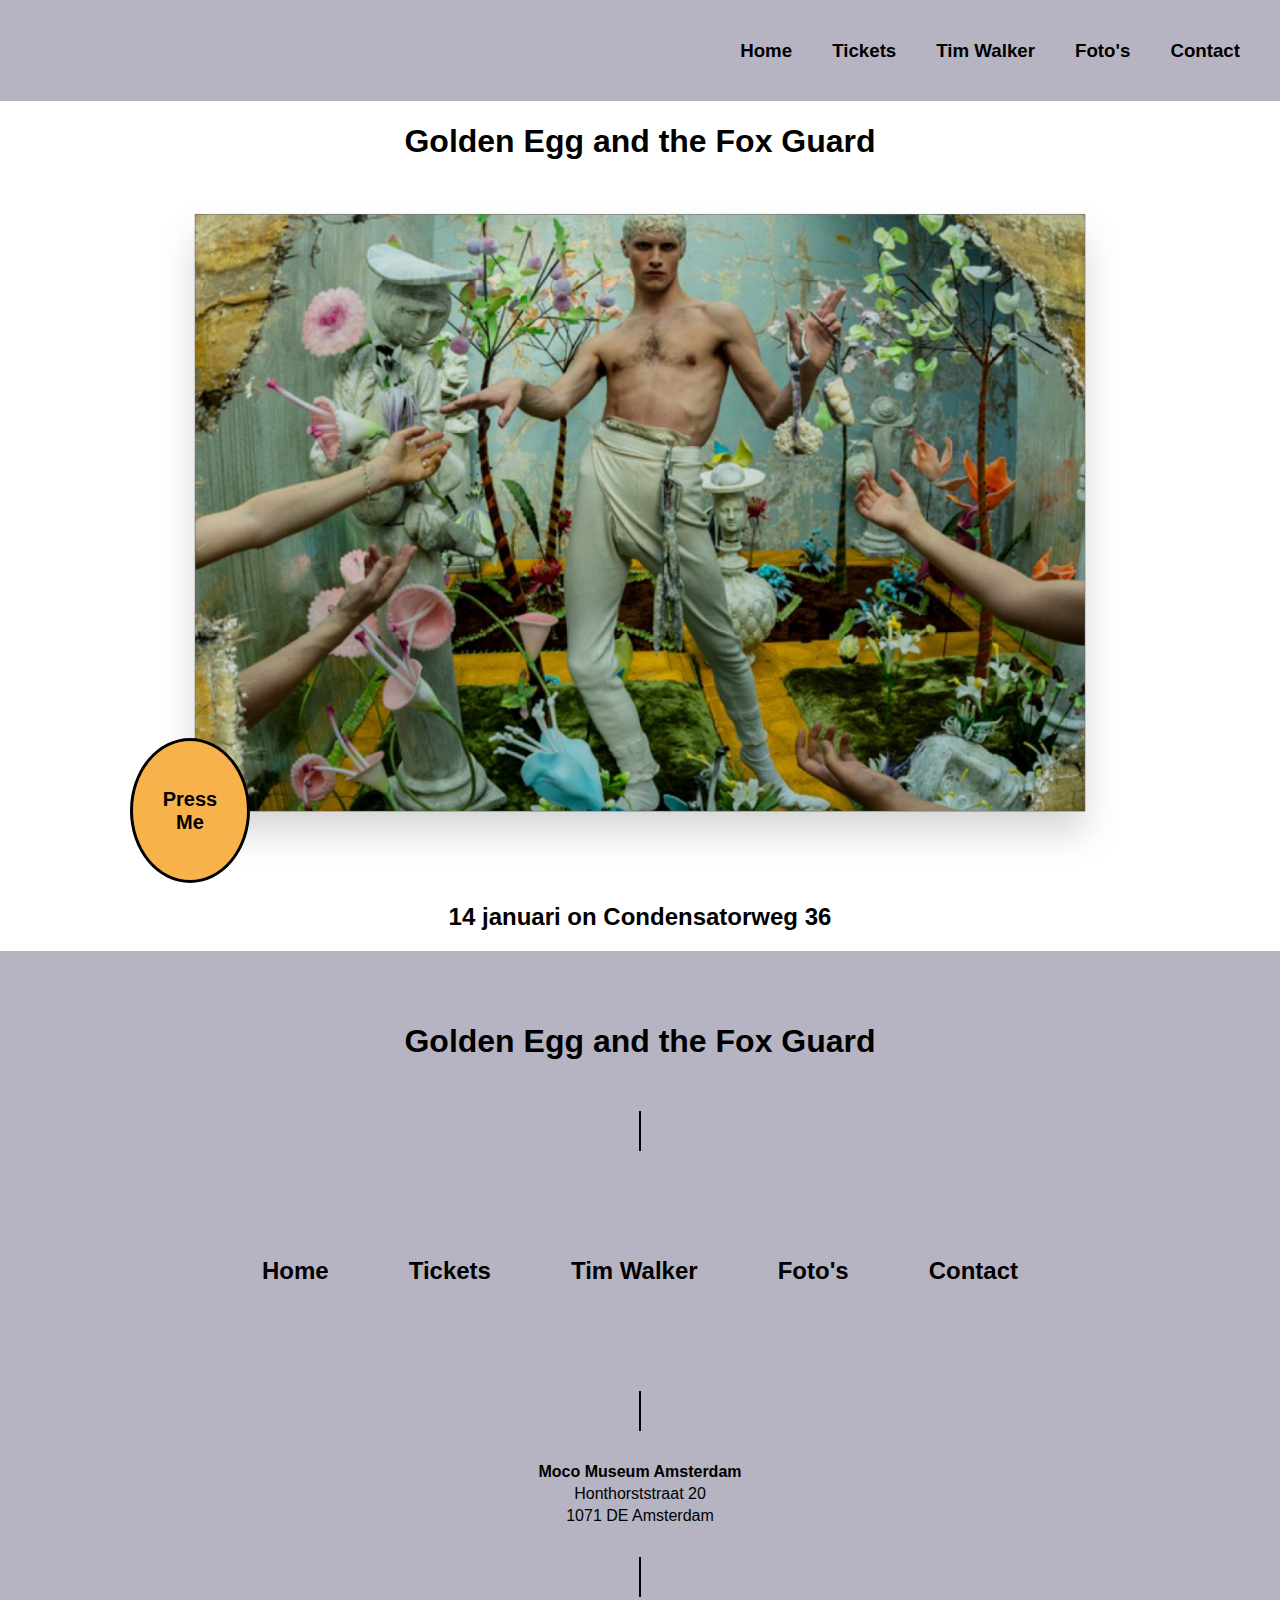
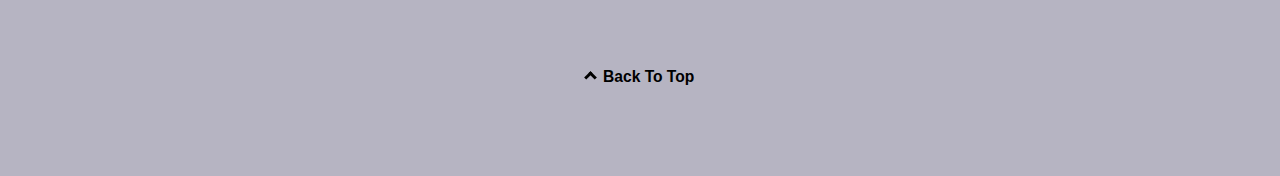
<file: webiste_MV/index.html>
<!DOCTYPE html>
<html lang="en" class="lightmode">
<head>
    <meta charset="UTF-8">
    <meta http-equiv="X-UA-Compatible" content="IE=edge">
    <meta name="viewport" content="width=device-width, initial-scale=1.0">
    <link rel="stylesheet" href="style.css">
    <link id="theme" rel="stylesheet" type="text/css" href="style.css">
    <script src="themeloader.js"></script>
    <title>Golden Egg</title>
</head>
<body>
    <nav class="navbar">
        <li>
            <ul><a href="index.html"><h3>Home</h3></a></ul>
            <ul><a href=""><h3>Tickets</h3></a></ul>
            <ul><a href="Kunstenaar/info.html"><h3>Tim Walker</h3></a></ul>
            <ul><a href="Foto/foto.html"><h3>Foto's</h3></a></ul>
            <ul><a href="contact/contact.html"><h3>Contact</h3></a></ul>
        </li>
    </nav>

   <div class="section1">
        <h1>Golden Egg and the Fox Guard</h1>
        <!-- <div class="vl"></div> -->
        <img src="images/unknown1.png" alt="">
        <button class="btn-toggle" onclick="toggle_darkmode()"><h2>Press <br>Me</h2></button>
        <h2>14 januari on Condensatorweg 36</h2>
   </div>

    <footer>
        <h1>Golden Egg and the Fox Guard</h1>
        <div class="vl-f"></div>
        <div class="parts-footer">

            <div class="footer-navbar">
                <li>
                    <ul><a href="index.html"><h2>Home</h2></a></ul>
                    <ul><a href=""><h2>Tickets</h2></a></ul>
                    <ul><a href="Kunstenaar/info.html"><h2>Tim Walker</h2></a></ul>
                    <ul><a href="Foto/foto.html"><h2>Foto's</h2></a></ul>
                    <ul><a href="contact/contact.html"><h2>Contact</h2></a></ul>
                </li>
                
            </div>


            <div class="footer-adress">
                <div class="vl-f"></div>
                <p><strong>Moco Museum Amsterdam</strong></p>
                <p>Honthorststraat 20</p>
                <p>1071 DE Amsterdam</p>
                <div class="vl-f"></div>
            </div>
            
            <button id="scrollToTopBtn"><h3><i class="arrow up"></i> Back To Top</h3></button>

        </div>
    </footer>
</body>
</html>
<script>
    var scrollToTopBtn = document.getElementById("scrollToTopBtn")
    var rootElement = document.documentElement
    function scrollToTop() {
  // Scroll to top logic
  rootElement.scrollTo({
    top: 0,
    behavior: "smooth"
  })
}

scrollToTopBtn.addEventListener("click", scrollToTop)
</script>
<script src="javascript.js"></script>
</file>
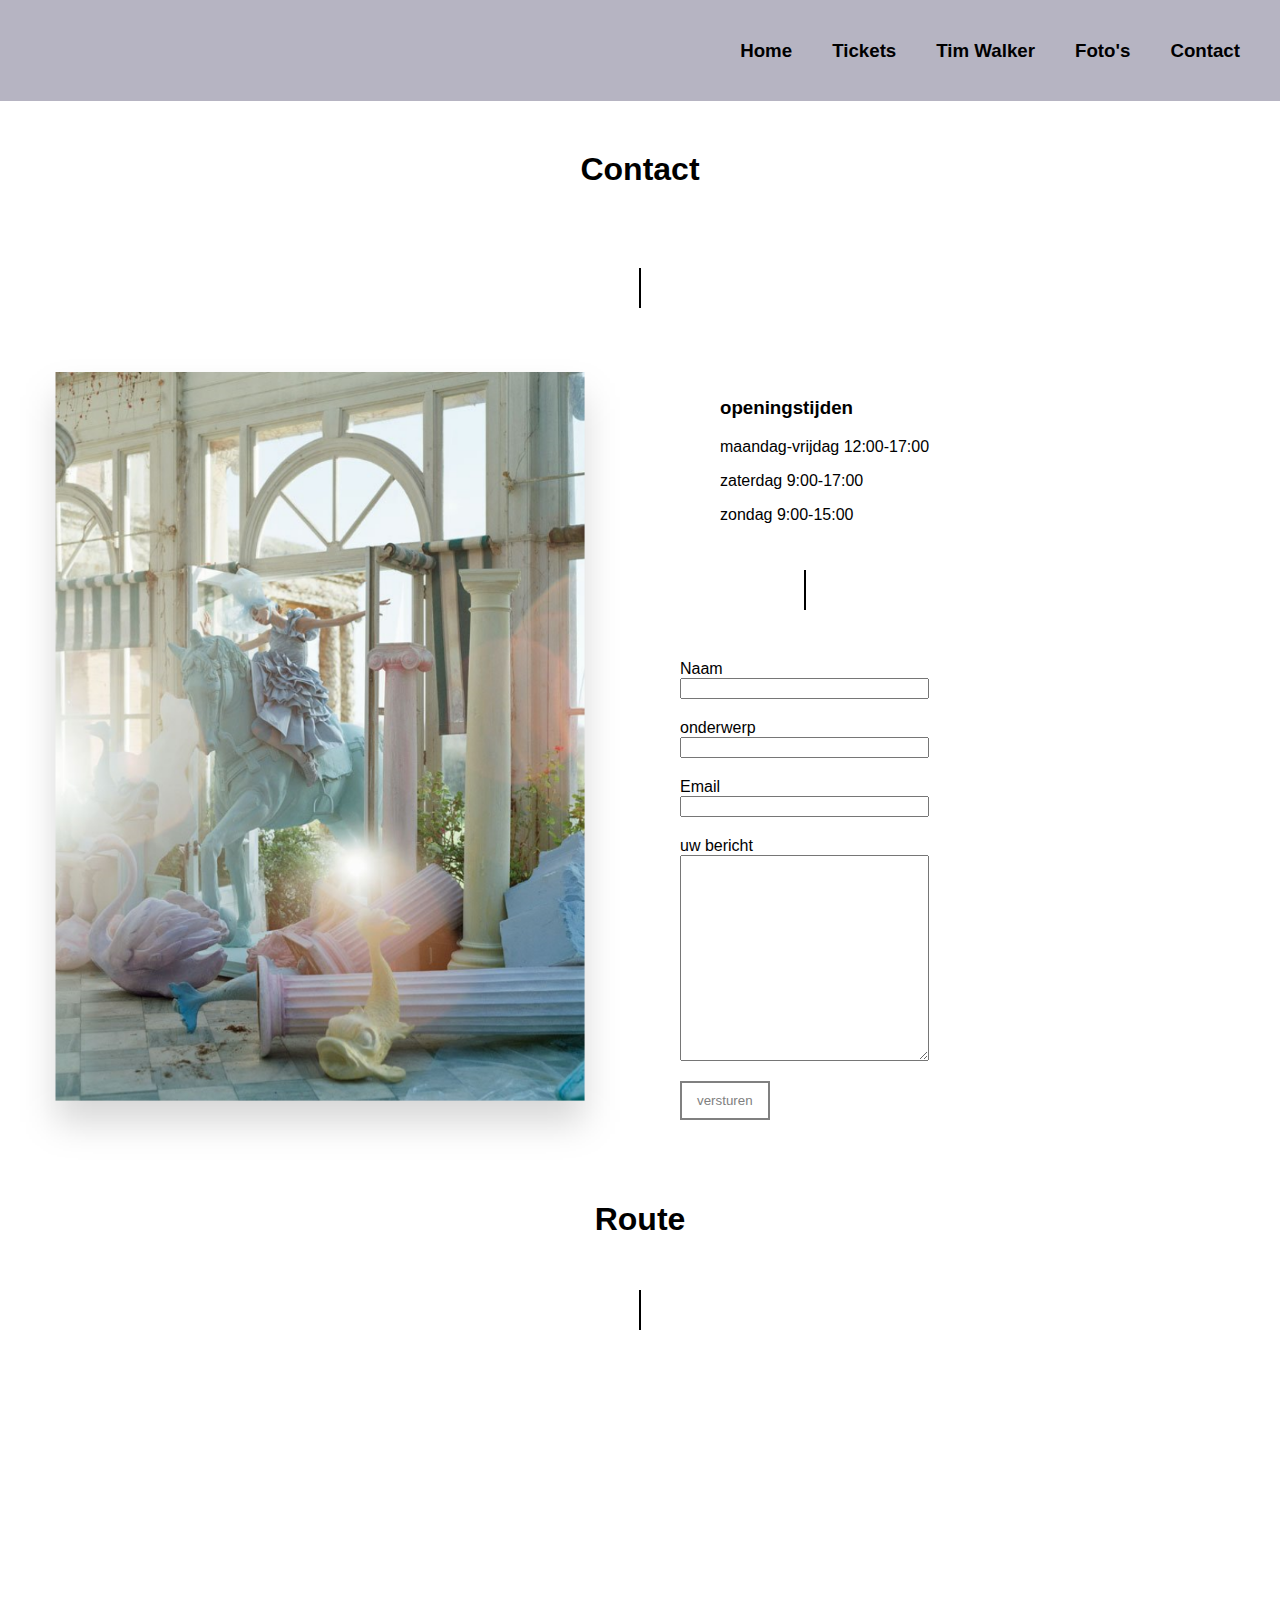
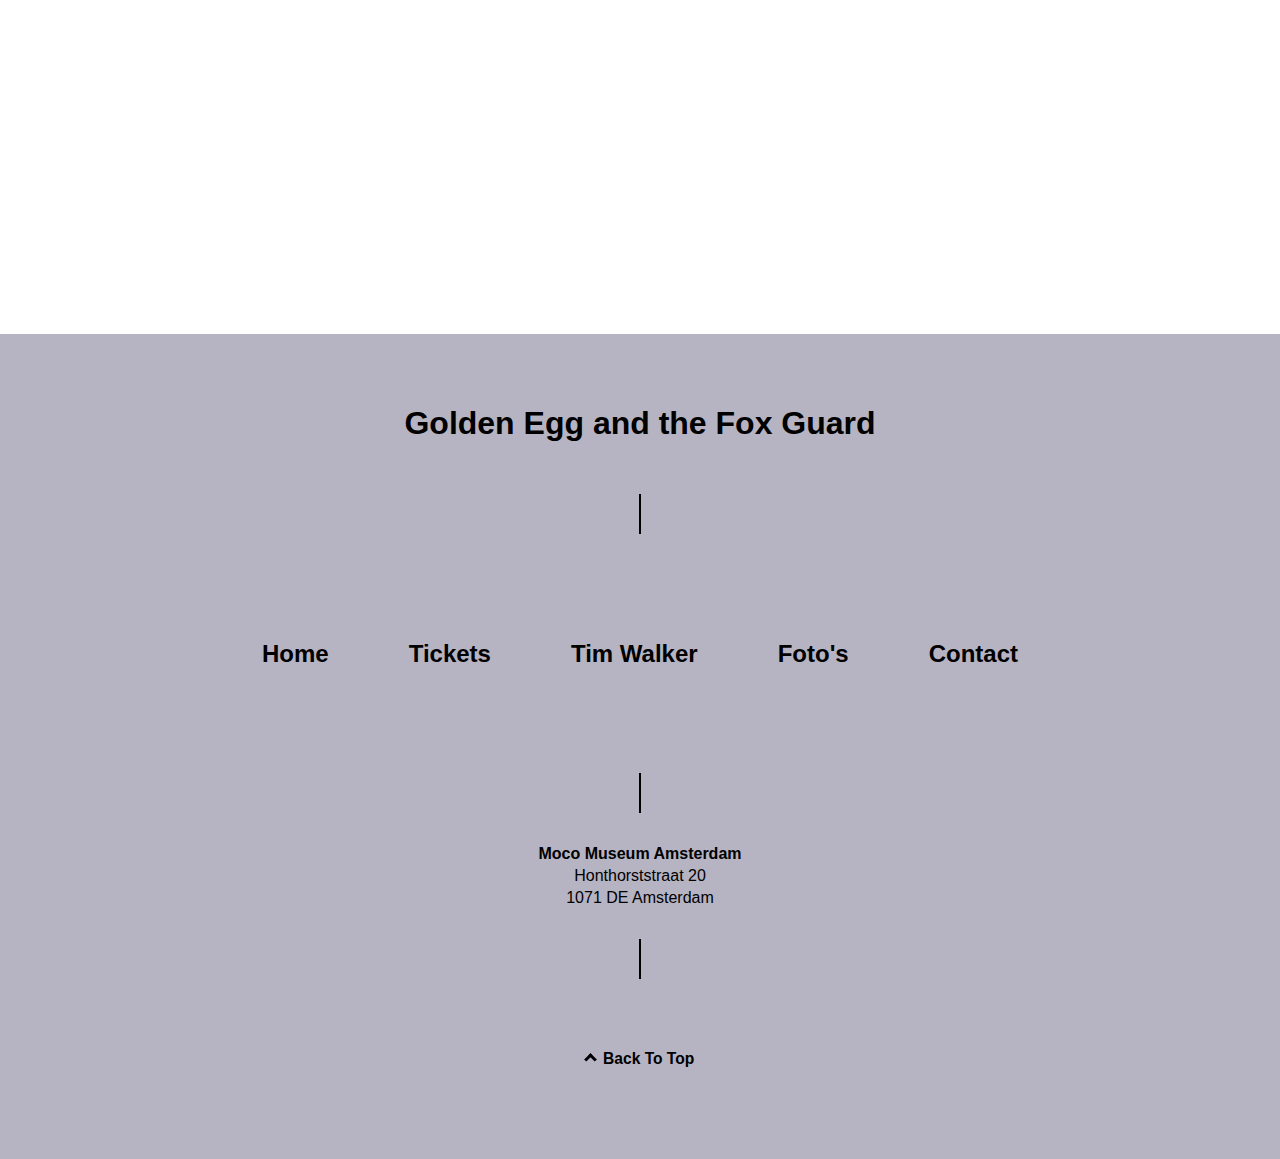
<file: webiste_MV/contact/contact.html>
<!DOCTYPE html>
<html lang="en" class="lightmode">
<head>
    <meta charset="UTF-8">
    <meta http-equiv="X-UA-Compatible" content="IE=edge">
    <meta name="viewport" content="width=device-width, initial-scale=1.0">
    <link rel="stylesheet" href="../style.css">
    <link rel="stylesheet" href="contact.css">
    <link rel="stylesheet" href="../Kunstenaar/info.css">
    <script src="../themeloader.js"></script>
    <title>Golden Egg</title>
</head>
<body>
    <nav class="navbar">
        <li>
            <ul><a href="../index.html"><h3>Home</h3></a></ul>
            <ul><a href=""><h3>Tickets</h3></a></ul>
            <ul><a href="../Kunstenaar/info.html"><h3>Tim Walker</h3></a></ul>
            <ul><a href="../Foto/foto.html"><h3>Foto's</h3></a></ul>
            <ul><a href="contact.html"><h3>Contact</h3></a></ul>
        </li>
    </nav>

    <div class="contact">
        <div class="naam-tim">
            <h1>Contact</h1>
        </div>
        <div class="line">
           <div class="vl-f"></div>
        </div>
       
        <div class="forms">
           <img src="image/unknown.png" alt="">
            <div class="tijd-from">
                <ul><h3>openingstijden</h3></ul>
                <ul><p>maandag-vrijdag 12:00-17:00</p></ul>
                <ul><p>zaterdag 9:00-17:00</p></ul>
                <ul><p>zondag 9:00-15:00</p></ul>
                <div class="line">
                    <div class="vl-f"></div>
                </div>
                <form action="">
                    <label for="fname">Naam</label>
                    <input type="text" id="fname" name="firstname" placeholder="">

                    <label for="lname">onderwerp</label>
                    <input type="text" id="onderwerp" name="onderwerp" placeholder="">
                    
                    <label for="email">Email</label>
                    <input type="email" id="email" name="email" placeholder="">

                    <label for="subject">uw bericht</label>
                    <textarea id="subject" name="subject" placeholder="" style="height:200px"></textarea>

                    
                </form>
                <button id="send">versturen</button>
            </div>
        </div>
        <span id="route"><h1>Route</h1></span>
        <div class="line">
            <div class="vl-f"></div>
        </div>
        <div class="map">
            <iframe src="https://www.google.com/maps/embed?pb=!1m18!1m12!1m3!1d2434.932614522515!2d4.849228915859223!3d52.389771879789755!2m3!1f0!2f0!3f0!3m2!1i1024!2i768!4f13.1!3m3!1m2!1s0x47c5e261fd68cac3%3A0x8f0f59dc8378cb02!2sCondensatorweg%2036%2C%201014%20AX%20Amsterdam!5e0!3m2!1sen!2snl!4v1642071978809!5m2!1sen!2snl" width="100%" height="450" style="border:0;" allowfullscreen="" loading="lazy"></iframe>
        </div>
    </div>
    <footer>
        <h1>Golden Egg and the Fox Guard</h1>
        <div class="vl-f"></div>
        <div class="parts-footer">

            <div class="footer-navbar">
                <li>
                    <ul><a href="../index.html"><h2>Home</h2></a></ul>
                    <ul><a href=""><h2>Tickets</h2></a></ul>
                    <ul><a href="../Kunstenaar/info.html"><h2>Tim Walker</h2></a></ul>
                    <ul><a href="../Foto/foto.html"><h2>Foto's</h2></a></ul>
                    <ul><a href="contact.html"><h2>Contact</h2></a></ul>
                </li>
                
            </div>


            <div class="footer-adress">
                <div class="vl-f"></div>
                <p><strong>Moco Museum Amsterdam</strong></p>
                <p>Honthorststraat 20</p>
                <p>1071 DE Amsterdam</p>
                <div class="vl-f"></div>
            </div>
            
            <button id="scrollToTopBtn"><h3><i class="arrow up"></i> Back To Top</h3></button>

        </div>
    </footer>
</body>
</html>
<script>
    var scrollToTopBtn = document.getElementById("scrollToTopBtn")
    var rootElement = document.documentElement
    function scrollToTop() {
  // Scroll to top logic
  rootElement.scrollTo({
    top: 0,
    behavior: "smooth"
  })
}

scrollToTopBtn.addEventListener("click", scrollToTop)
</script>
</file>
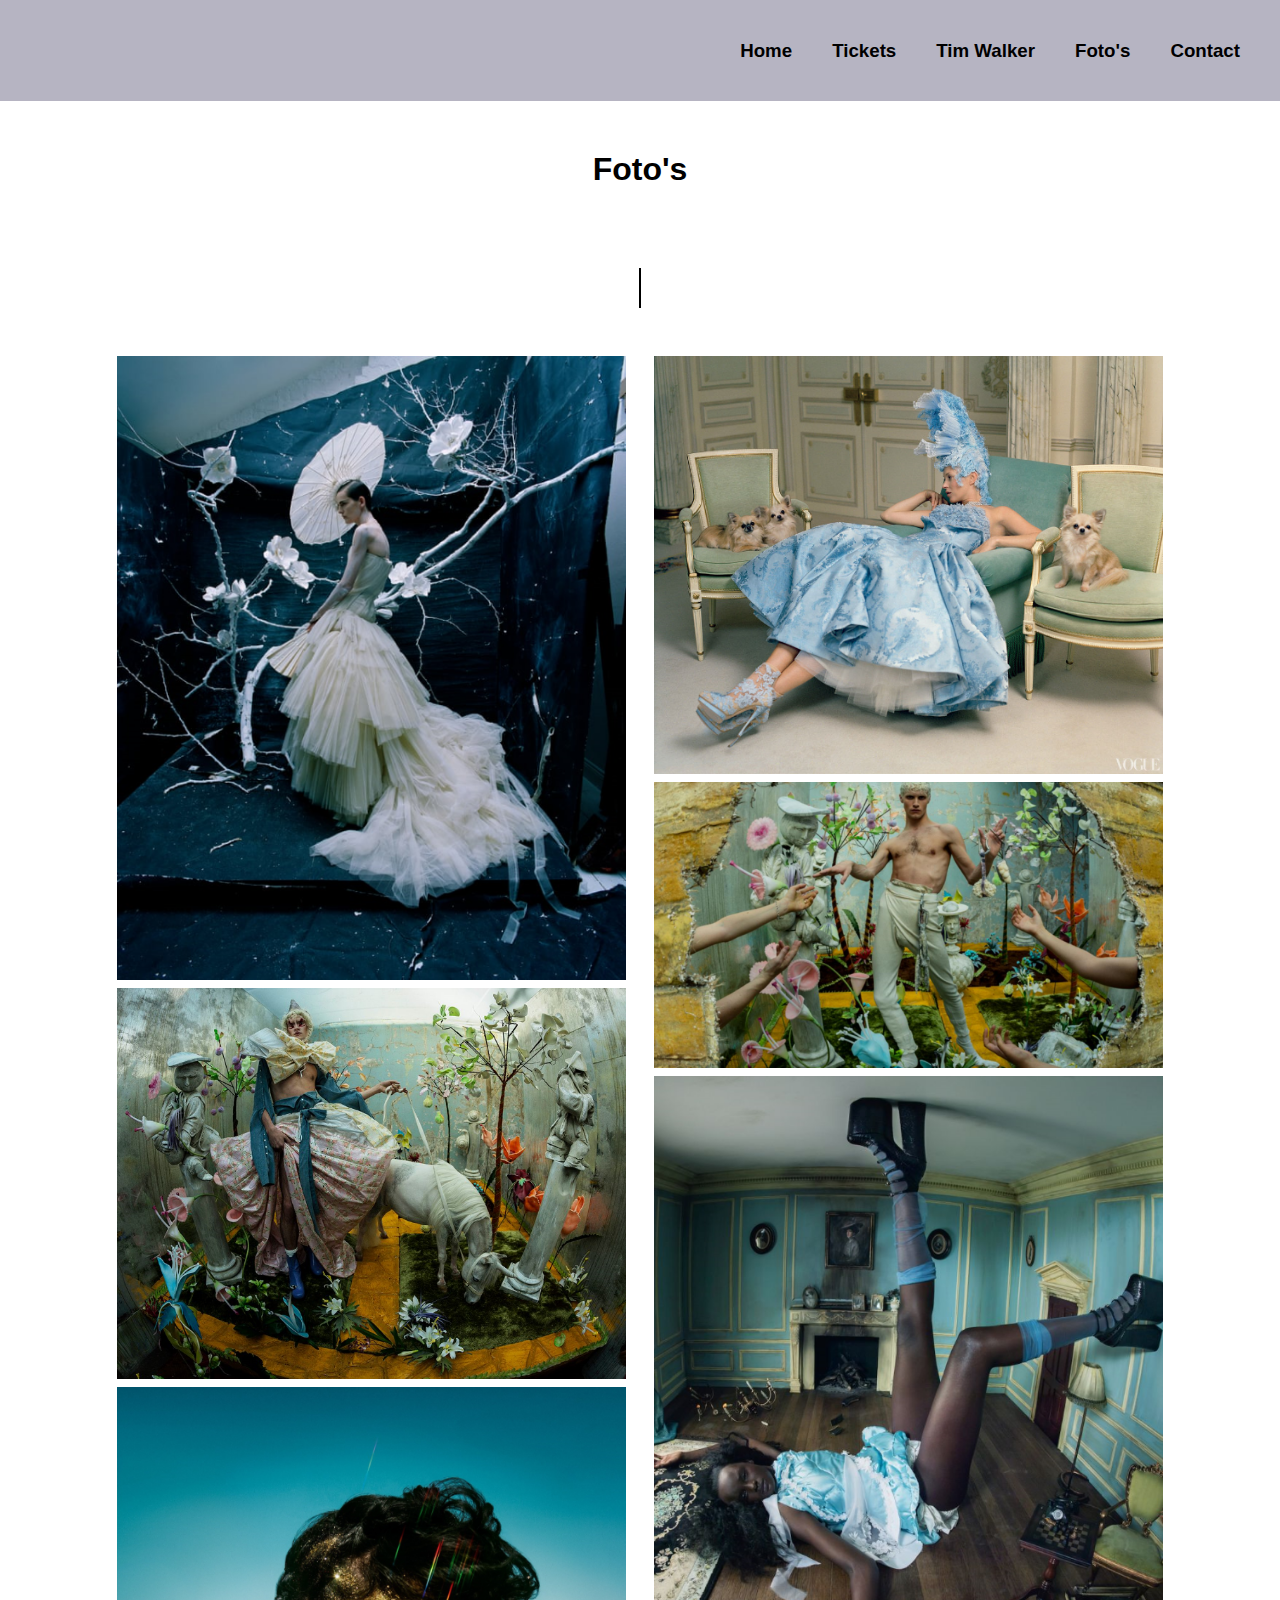
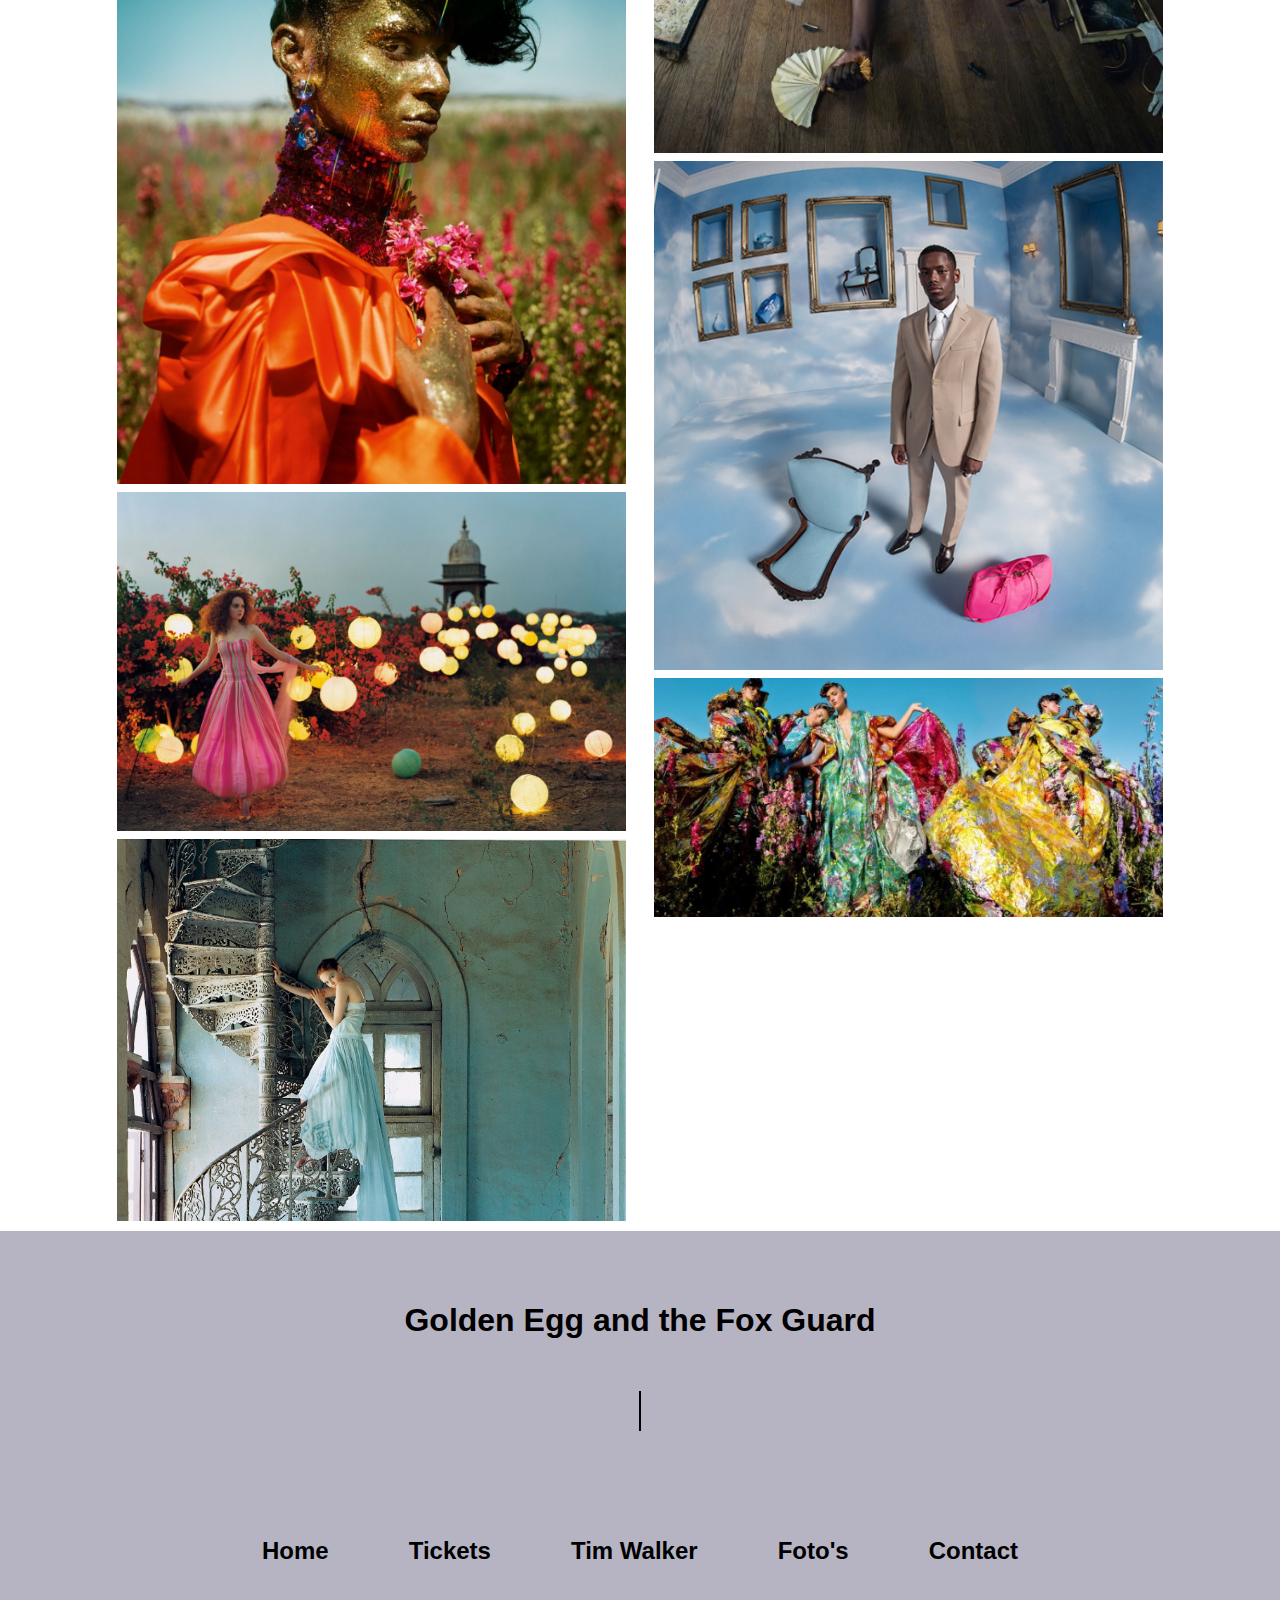
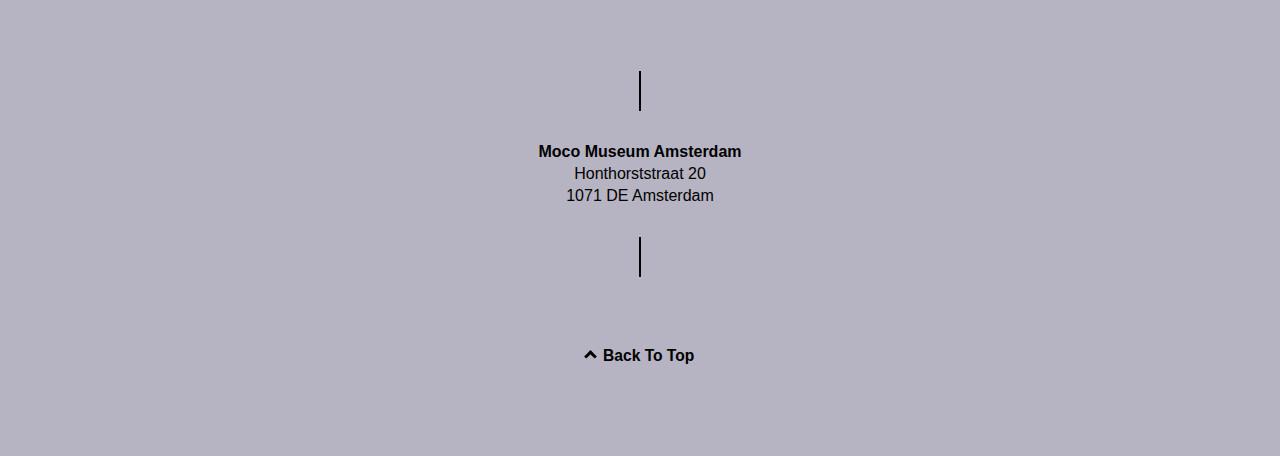
<file: webiste_MV/Foto/foto.html>
<!DOCTYPE html>
<html lang="en" class="lightmode">
<head>
    <meta charset="UTF-8">
    <meta http-equiv="X-UA-Compatible" content="IE=edge">
    <meta name="viewport" content="width=device-width, initial-scale=1.0">
    <link rel="stylesheet" href="../style.css">
    <link rel="stylesheet" href="foto.css">
    <link rel="stylesheet" href="../Kunstenaar/info.css">
    <script src="../themeloader.js"></script>

    <title>Golden Egg</title>
</head>
<body>
    <nav class="navbar">
        <li>
            <ul><a href="../index.html"><h3>Home</h3></a></ul>
            <ul><a href=""><h3>Tickets</h3></a></ul>
            <ul><a href="../Kunstenaar/info.html"><h3>Tim Walker</h3></a></ul>
            <ul><a href="foto.html"><h3>Foto's</h3></a></ul>
            <ul><a href="../contact/contact.html"><h3>Contact</h3></a></ul>
        </li>
    </nav>

   <div class="info-tim">
       <div class="naam-tim">
            <h1>Foto's</h1>
       </div>
       <div class="line">
           <div class="vl-f"></div>
       </div>
       
       <div class="row">
            <div class="column">
                <img src="collage-fotos/f1">
                <img src="collage-fotos/f2">
                <img src="collage-fotos/f3">
                <img src="collage-fotos/f4">
                <img src="collage-fotos/f5">
                
            </div>
            <div class="column">
                <img src="collage-fotos/f6">
                <img src="collage-fotos/f7">
                <img src="collage-fotos/f8">
                <img src="collage-fotos/f9">
                <img src="collage-fotos/f10">
            </div>  
        </div>
    </div>
    <footer>
        <h1>Golden Egg and the Fox Guard</h1>
        <div class="vl-f"></div>
        <div class="parts-footer">

            <div class="footer-navbar">
                <li>
                    <ul><a href="../index.html"><h2>Home</h2></a></ul>
                    <ul><a href=""><h2>Tickets</h2></a></ul>
                    <ul><a href="../Kunstenaar/info.html"><h2>Tim Walker</h2></a></ul>
                    <ul><a href="foto.html"><h2>Foto's</h2></a></ul>
                    <ul><a href="../contact/contact.html"><h2>Contact</h2></a></ul>
                </li>
                
            </div>


            <div class="footer-adress">
                <div class="vl-f"></div>
                <p><strong>Moco Museum Amsterdam</strong></p>
                <p>Honthorststraat 20</p>
                <p>1071 DE Amsterdam</p>
                <div class="vl-f"></div>
            </div>
            
            <button id="scrollToTopBtn"><h3><i class="arrow up"></i> Back To Top</h3></button>

        </div>
    </footer>
</body>
</html>
<script>
    var scrollToTopBtn = document.getElementById("scrollToTopBtn")
    var rootElement = document.documentElement
    function scrollToTop() {
  // Scroll to top logic
  rootElement.scrollTo({
    top: 0,
    behavior: "smooth"
  })
}

scrollToTopBtn.addEventListener("click", scrollToTop)
</script>
</file>
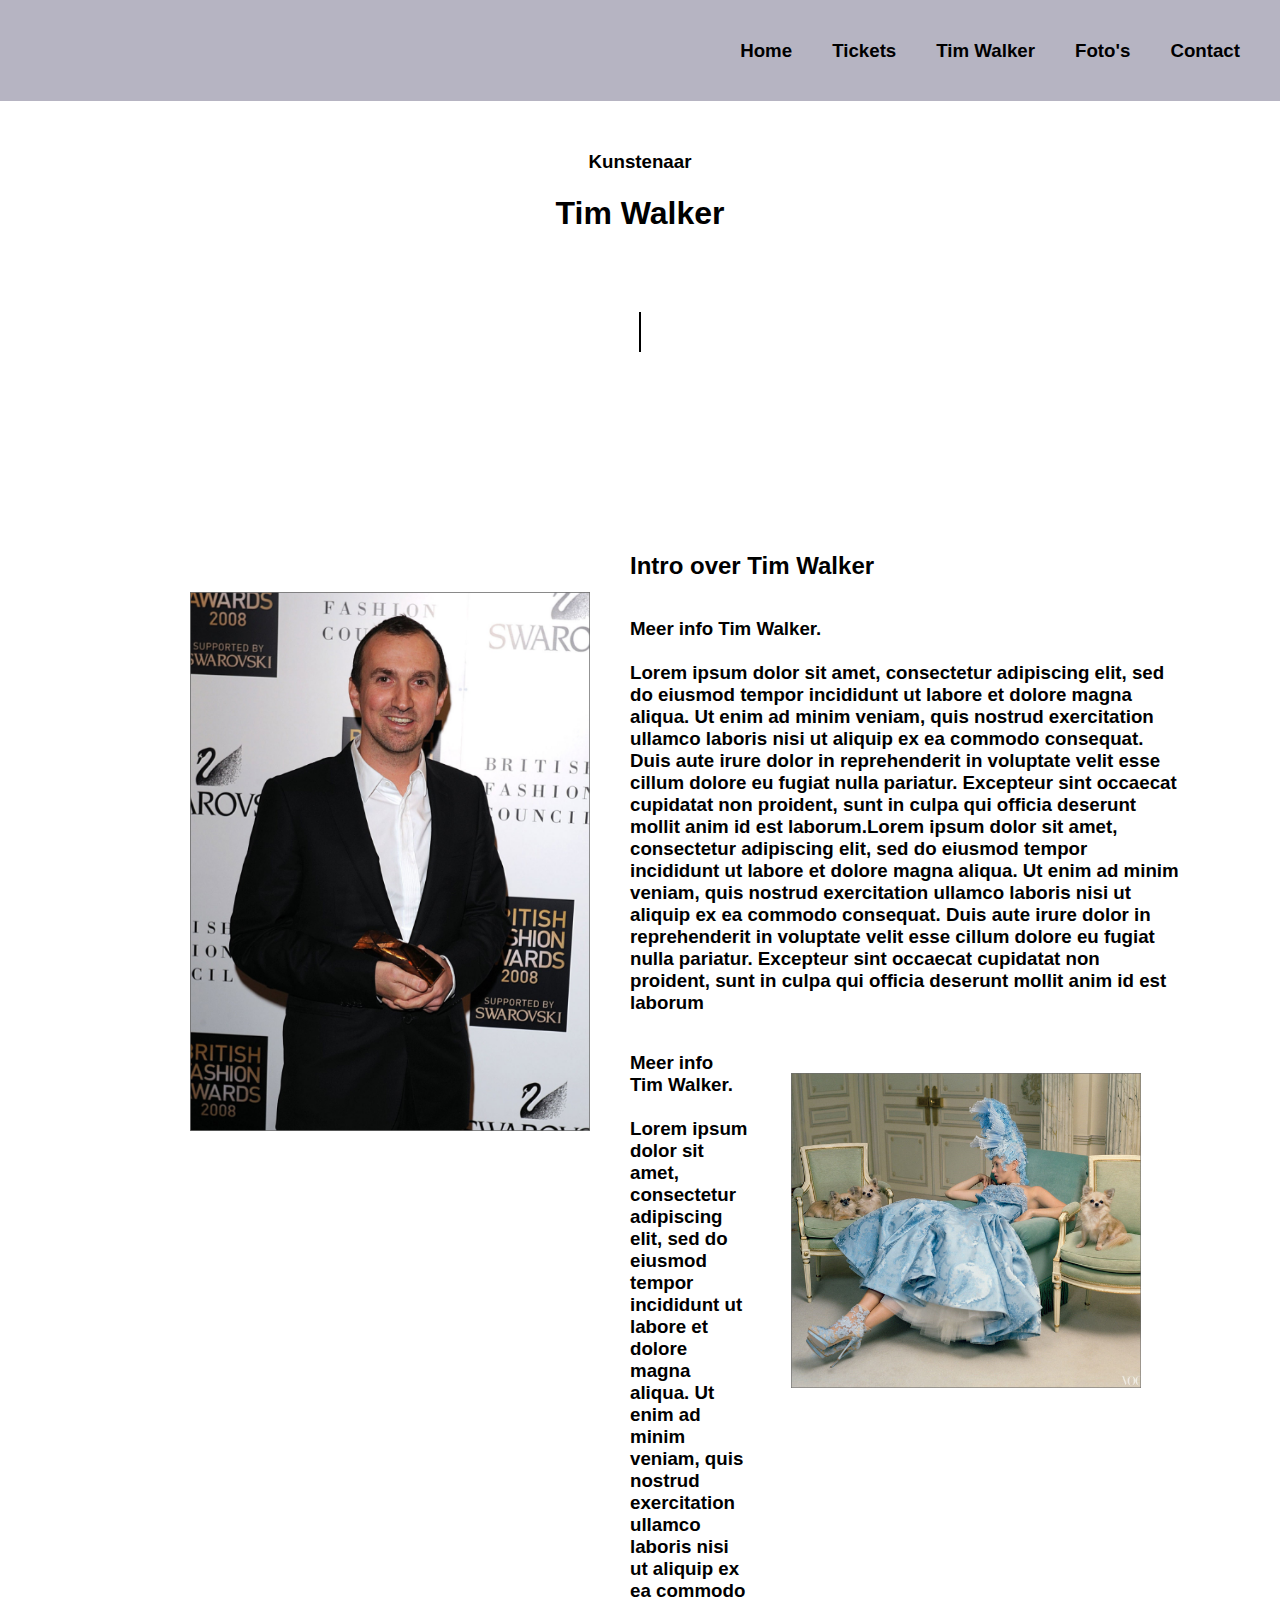
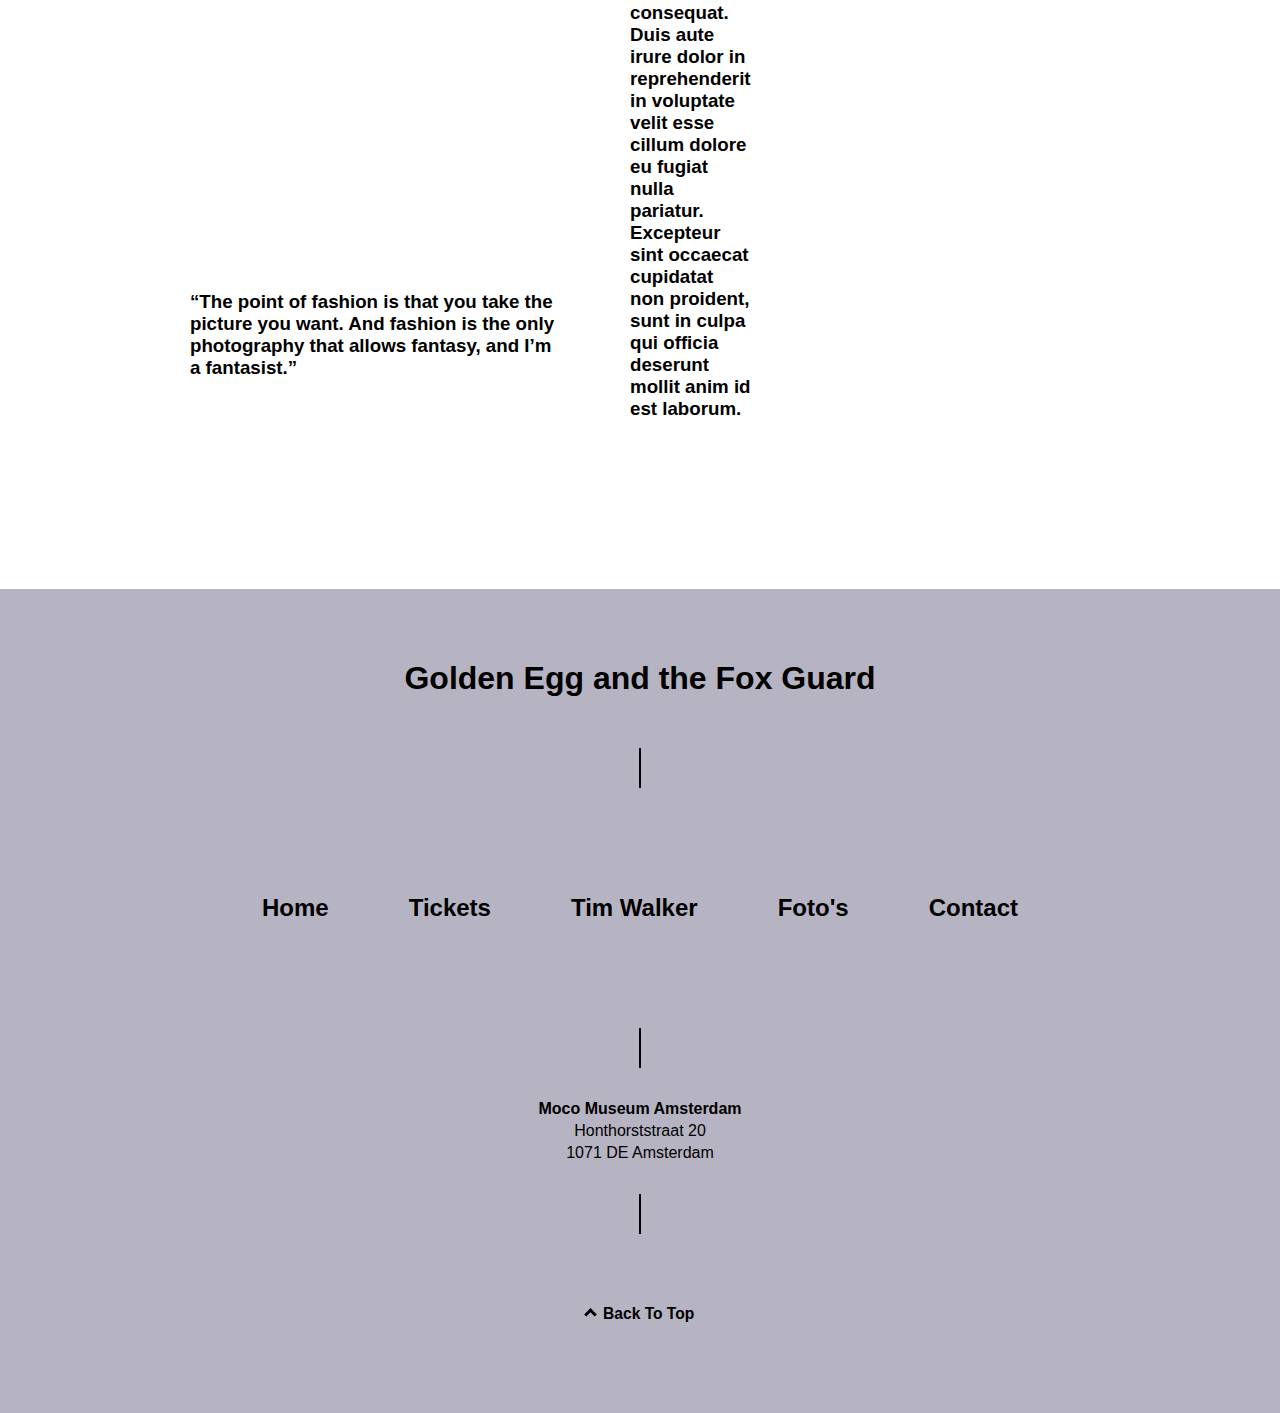
<file: webiste_MV/Kunstenaar/info.html>
<!DOCTYPE html>
<html lang="en" class="lightmode">
<head>
    <meta charset="UTF-8">
    <meta http-equiv="X-UA-Compatible" content="IE=edge">
    <meta name="viewport" content="width=device-width, initial-scale=1.0">
    <link rel="stylesheet" href="../style.css">
    <link rel="stylesheet" href="info.css">
    <script src="../themeloader.js"></script>
    <title>Golden Egg</title>
</head>
<body>
    <nav class="navbar">
        <li>
            <ul><a href="../index.html"><h3>Home</h3></a></ul>
            <ul><a href=""><h3>Tickets</h3></a></ul>
            <ul><a href="info.html"><h3>Tim Walker</h3></a></ul>
            <ul><a href="../Foto/foto.html"><h3>Foto's</h3></a></ul>
            <ul><a href="../contact/contact.html"><h3>Contact</h3></a></ul>
        </li>
    </nav>

   <div class="info-tim">
       <div class="naam-tim">
            <h3>Kunstenaar</h3>
            <h1>Tim Walker</h1>
       </div>
       <div class="line">
           <div class="vl-f"></div>
       </div>
       
        <div class="tekst-tim">
            <img id="tim-award" src="../images/unknown2.png" alt="">
            <h2 id="tussen-kopje">Intro over Tim Walker</h2>
            <h3 id="quote"><strong>“The point of fashion is that you take the<br> picture you want. And fashion is the only<br> photography that allows fantasy, and I’m<br> a fantasist.”</strong></h3>
            <h3 id="tekstdeel-1">Meer info Tim Walker. <br><br>Lorem ipsum dolor sit amet, consectetur adipiscing elit, sed do eiusmod tempor incididunt ut labore et dolore magna aliqua. Ut enim ad minim veniam, quis nostrud exercitation ullamco laboris nisi ut aliquip ex ea commodo consequat. Duis aute irure dolor in reprehenderit in voluptate velit esse cillum dolore eu fugiat nulla pariatur. Excepteur sint occaecat cupidatat non proident, sunt in culpa qui officia deserunt mollit anim id est laborum.Lorem ipsum dolor sit amet, consectetur adipiscing elit, sed do eiusmod tempor incididunt ut labore et dolore magna aliqua. Ut enim ad minim veniam, quis nostrud exercitation ullamco laboris nisi ut aliquip ex ea commodo consequat. Duis aute irure dolor in reprehenderit in voluptate velit esse cillum dolore eu fugiat nulla pariatur. Excepteur sint occaecat cupidatat non proident, sunt in culpa qui officia deserunt mollit anim id est laborum </h3>
            <h3 id="tekstdeel-2">Meer info Tim Walker. <br><br>Lorem ipsum dolor sit amet, consectetur adipiscing elit, sed do eiusmod tempor incididunt ut labore et dolore magna aliqua. Ut enim ad minim veniam, quis nostrud exercitation ullamco laboris nisi ut aliquip ex ea commodo consequat. Duis aute irure dolor in reprehenderit in voluptate velit esse cillum dolore eu fugiat nulla pariatur. Excepteur sint occaecat cupidatat non proident, sunt in culpa qui officia deserunt mollit anim id est laborum.</h3>
            <img id="tim-foto" src="../images/unknown3.png" alt="">
        </div>
   </div>

    <footer>
        <h1>Golden Egg and the Fox Guard</h1>
        <div class="vl-f"></div>
        <div class="parts-footer">

            <div class="footer-navbar">
                <li>
                    <ul><a href="../index.html"><h2>Home</h2></a></ul>
                    <ul><a href=""><h2>Tickets</h2></a></ul>
                    <ul><a href="info.html"><h2>Tim Walker</h2></a></ul>
                    <ul><a href="../Foto/foto.html"><h2>Foto's</h2></a></ul>
                    <ul><a href="../contact/contact.html"><h2>Contact</h2></a></ul>
                </li>
                
            </div>


            <div class="footer-adress">
                <div class="vl-f"></div>
                <p><strong>Moco Museum Amsterdam</strong></p>
                <p>Honthorststraat 20</p>
                <p>1071 DE Amsterdam</p>
                <div class="vl-f"></div>
            </div>
            
            <button id="scrollToTopBtn"><h3><i class="arrow up"></i> Back To Top</h3></button>

        </div>
    </footer>
</body>
</html>
<script>
    var scrollToTopBtn = document.getElementById("scrollToTopBtn")
    var rootElement = document.documentElement
    function scrollToTop() {
  // Scroll to top logic
  rootElement.scrollTo({
    top: 0,
    behavior: "smooth"
  })
}

scrollToTopBtn.addEventListener("click", scrollToTop)
</script>
</file>
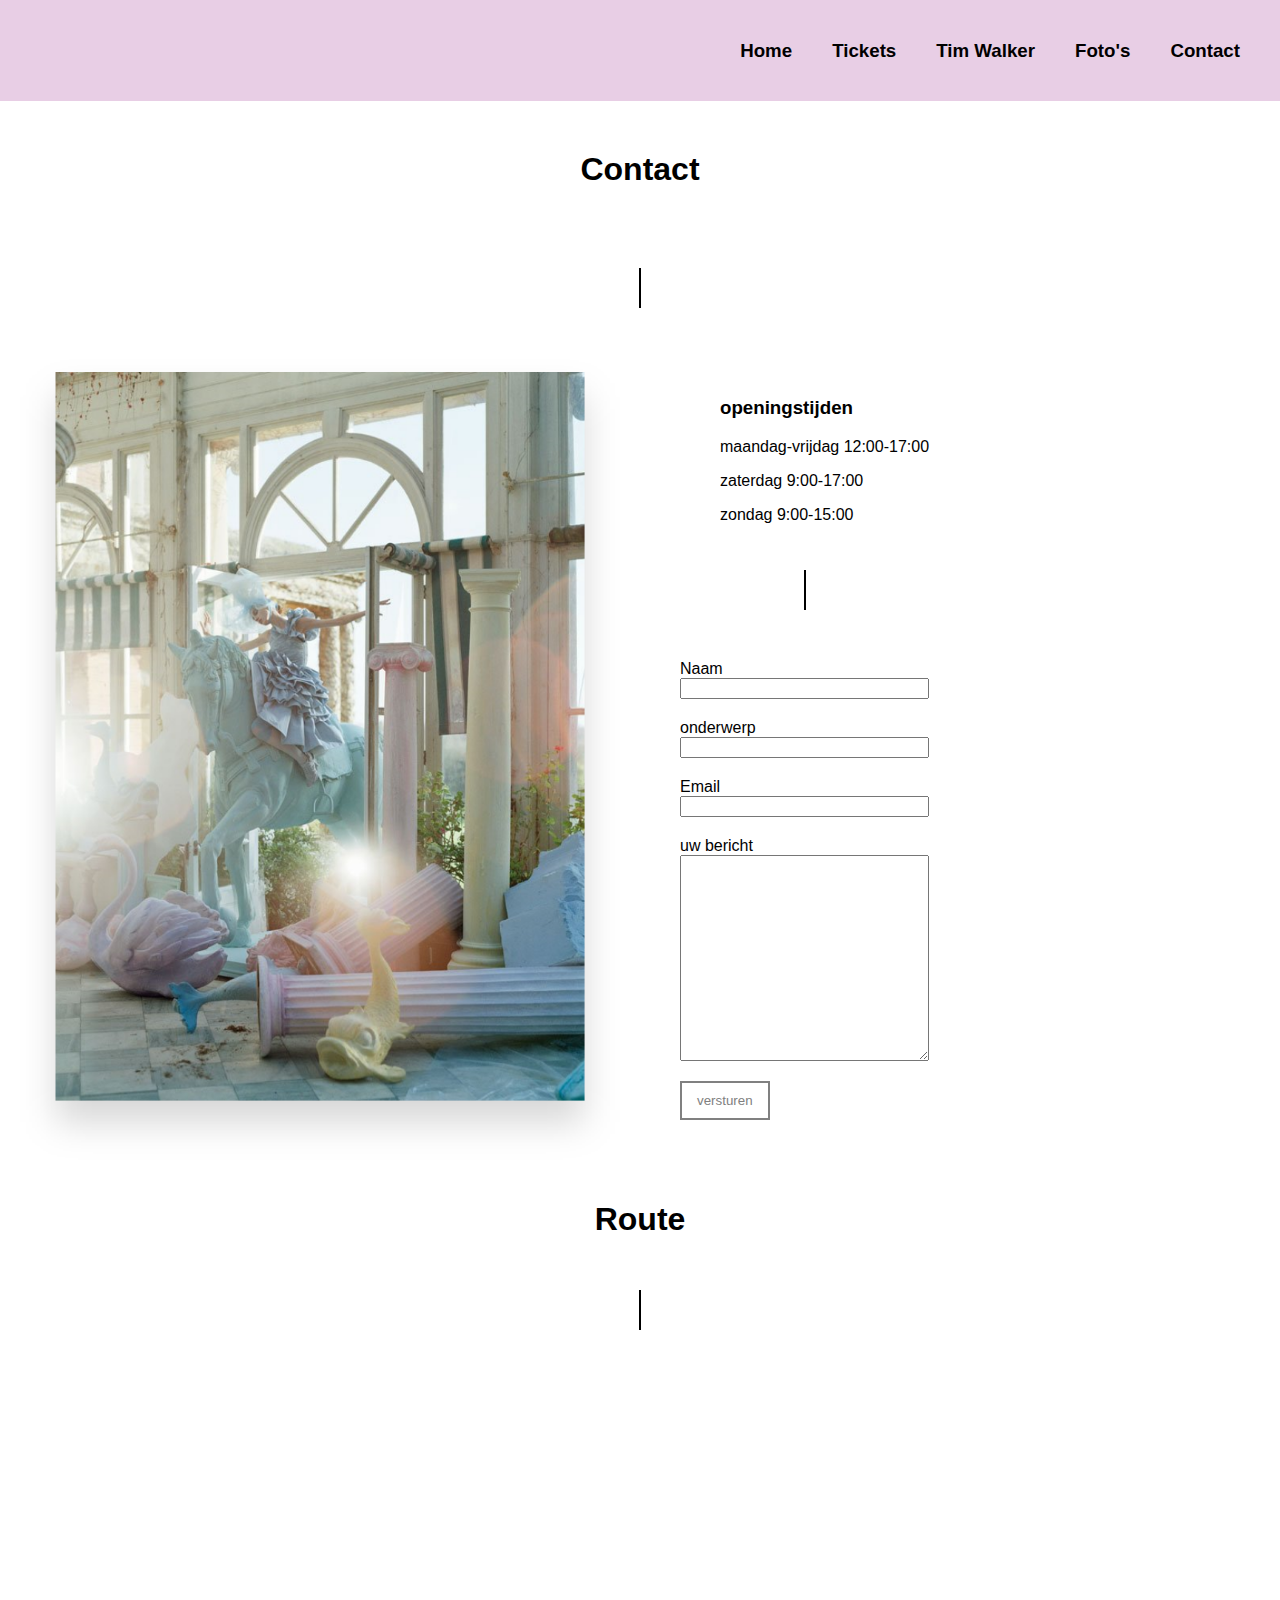
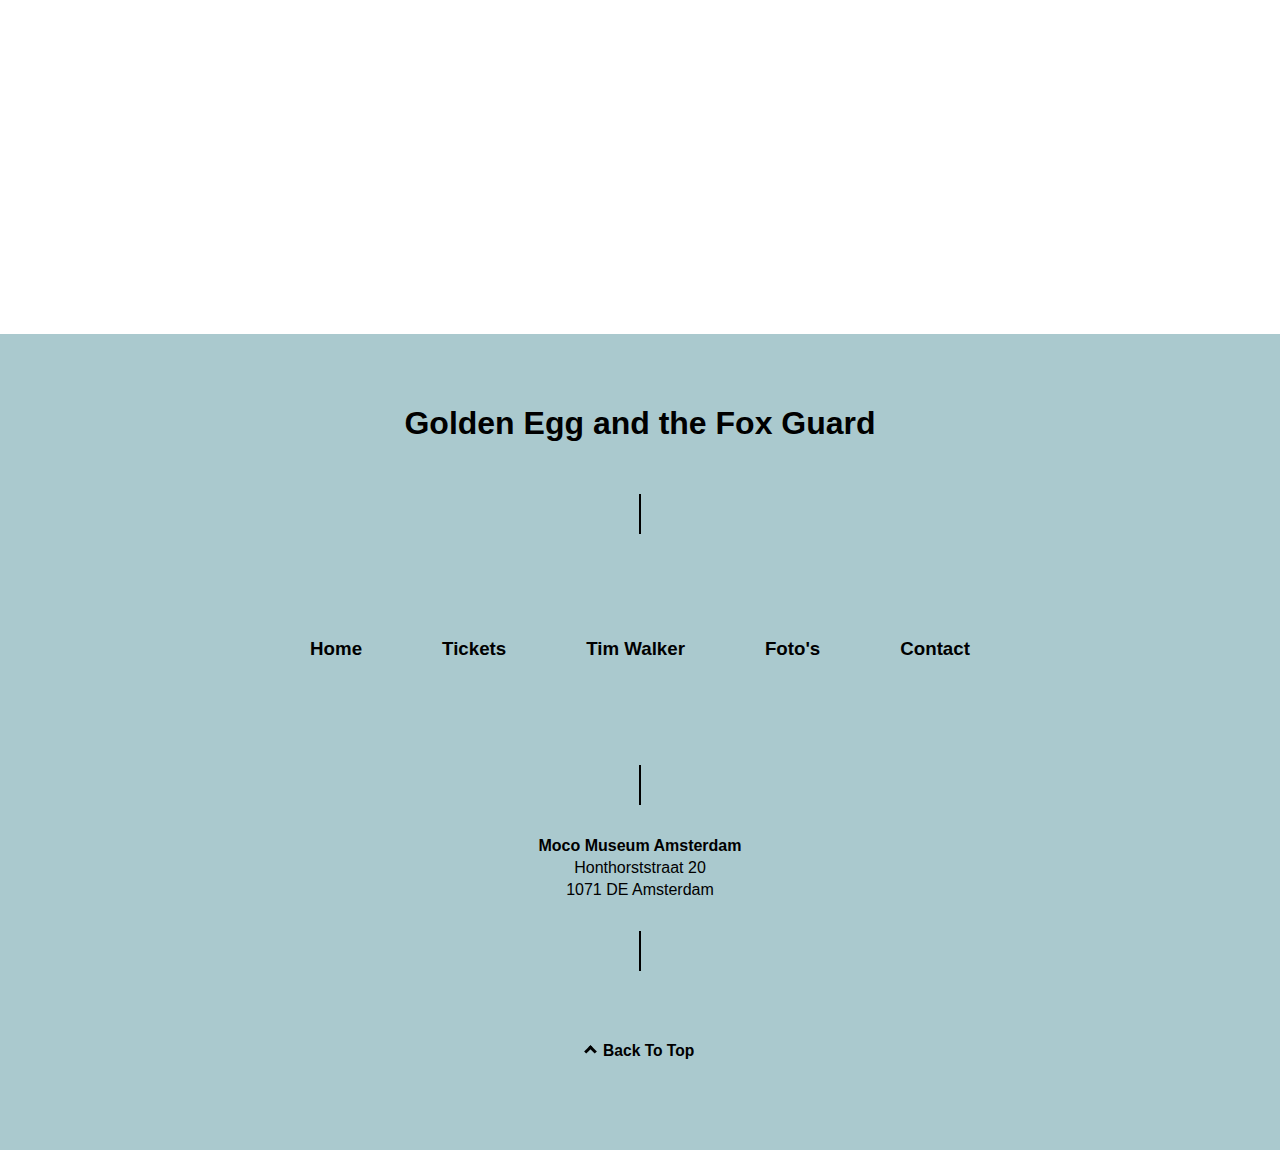
<file: website_MV/contact/contact.html>
<!DOCTYPE html>
<html lang="en" class="lightmode">
<head>
    <meta charset="UTF-8">
    <meta http-equiv="X-UA-Compatible" content="IE=edge">
    <meta name="viewport" content="width=device-width, initial-scale=1.0">
    <link rel="stylesheet" href="../style.css">
    <link rel="stylesheet" href="contact.css">
    <link rel="stylesheet" href="../Kunstenaar/info.css">
    <script src="../themeloader.js"></script>
    <title>Golden Egg</title>
</head>
<body>
    <nav class="navbar">
        <li>
            <ul><a href="../index.html"><h3>Home</h3></a></ul>
            <ul><a href="../tickets/ticket.html"><h3>Tickets</h3></a></ul>
            <ul><a href="../Kunstenaar/info.html"><h3>Tim Walker</h3></a></ul>
            <ul><a href="../Foto/foto.html"><h3>Foto's</h3></a></ul>
            <ul><a href="contact.html"><h3>Contact</h3></a></ul>
        </li>
    </nav>

    <div class="contact">
        <div class="naam-tim">
            <h1>Contact</h1>
        </div>
        <div class="line">
           <div class="vl-f"></div>
        </div>
       
        <div class="forms">
           <img src="image/unknown.png" alt="">
            <div class="tijd-from">
                <ul><h3>openingstijden</h3></ul>
                <ul><p>maandag-vrijdag 12:00-17:00</p></ul>
                <ul><p>zaterdag 9:00-17:00</p></ul>
                <ul><p>zondag 9:00-15:00</p></ul>
                <div class="line">
                    <div class="vl-f"></div>
                </div>
                <form action="">
                    <label for="fname">Naam</label>
                    <input type="text" id="fname" name="firstname" placeholder="">

                    <label for="lname">onderwerp</label>
                    <input type="text" id="onderwerp" name="onderwerp" placeholder="">
                    
                    <label for="email">Email</label>
                    <input type="email" id="email" name="email" placeholder="">

                    <label for="subject">uw bericht</label>
                    <textarea id="subject" name="subject" placeholder="" style="height:200px"></textarea>

                    
                </form>
                <button id="send">versturen</button>
            </div>
        </div>
        <span id="route"><h1>Route</h1></span>
        <div class="line">
            <div class="vl-f"></div>
        </div>
        <div class="map">
            <iframe src="https://www.google.com/maps/embed?pb=!1m18!1m12!1m3!1d2434.932614522515!2d4.849228915859223!3d52.389771879789755!2m3!1f0!2f0!3f0!3m2!1i1024!2i768!4f13.1!3m3!1m2!1s0x47c5e261fd68cac3%3A0x8f0f59dc8378cb02!2sCondensatorweg%2036%2C%201014%20AX%20Amsterdam!5e0!3m2!1sen!2snl!4v1642071978809!5m2!1sen!2snl" width="100%" height="450" style="border:0;" allowfullscreen="" loading="lazy"></iframe>
        </div>
    </div>
    <footer>
        <h1>Golden Egg and the Fox Guard</h1>
        <div class="vl-f"></div>
        <div class="parts-footer">

            <div class="footer-navbar">
                <li>
                    <ul><a href="../index.html"><h3>Home</h3></a></ul>
                    <ul><a href="../tickets/ticket.html"><h3>Tickets</h3></a></ul>
                    <ul><a href="../Kunstenaar/info.html"><h3>Tim Walker</h3></a></ul>
                    <ul><a href="../Foto/foto.html"><h3>Foto's</h3></a></ul>
                    <ul><a href="contact.html"><h3>Contact</h3></a></ul>
                </li>
                
            </div>


            <div class="footer-adress">
                <div class="vl-f"></div>
                <p><strong>Moco Museum Amsterdam</strong></p>
                <p>Honthorststraat 20</p>
                <p>1071 DE Amsterdam</p>
                <div class="vl-f"></div>
            </div>
            
            <button id="scrollToTopBtn"><h3><i class="arrow up"></i> Back To Top</h3></button>

        </div>
    </footer>
</body>
</html>
<script>
    var scrollToTopBtn = document.getElementById("scrollToTopBtn")
    var rootElement = document.documentElement
    function scrollToTop() {
  // Scroll to top logic
  rootElement.scrollTo({
    top: 0,
    behavior: "smooth"
  })
}

scrollToTopBtn.addEventListener("click", scrollToTop)
</script>
</file>
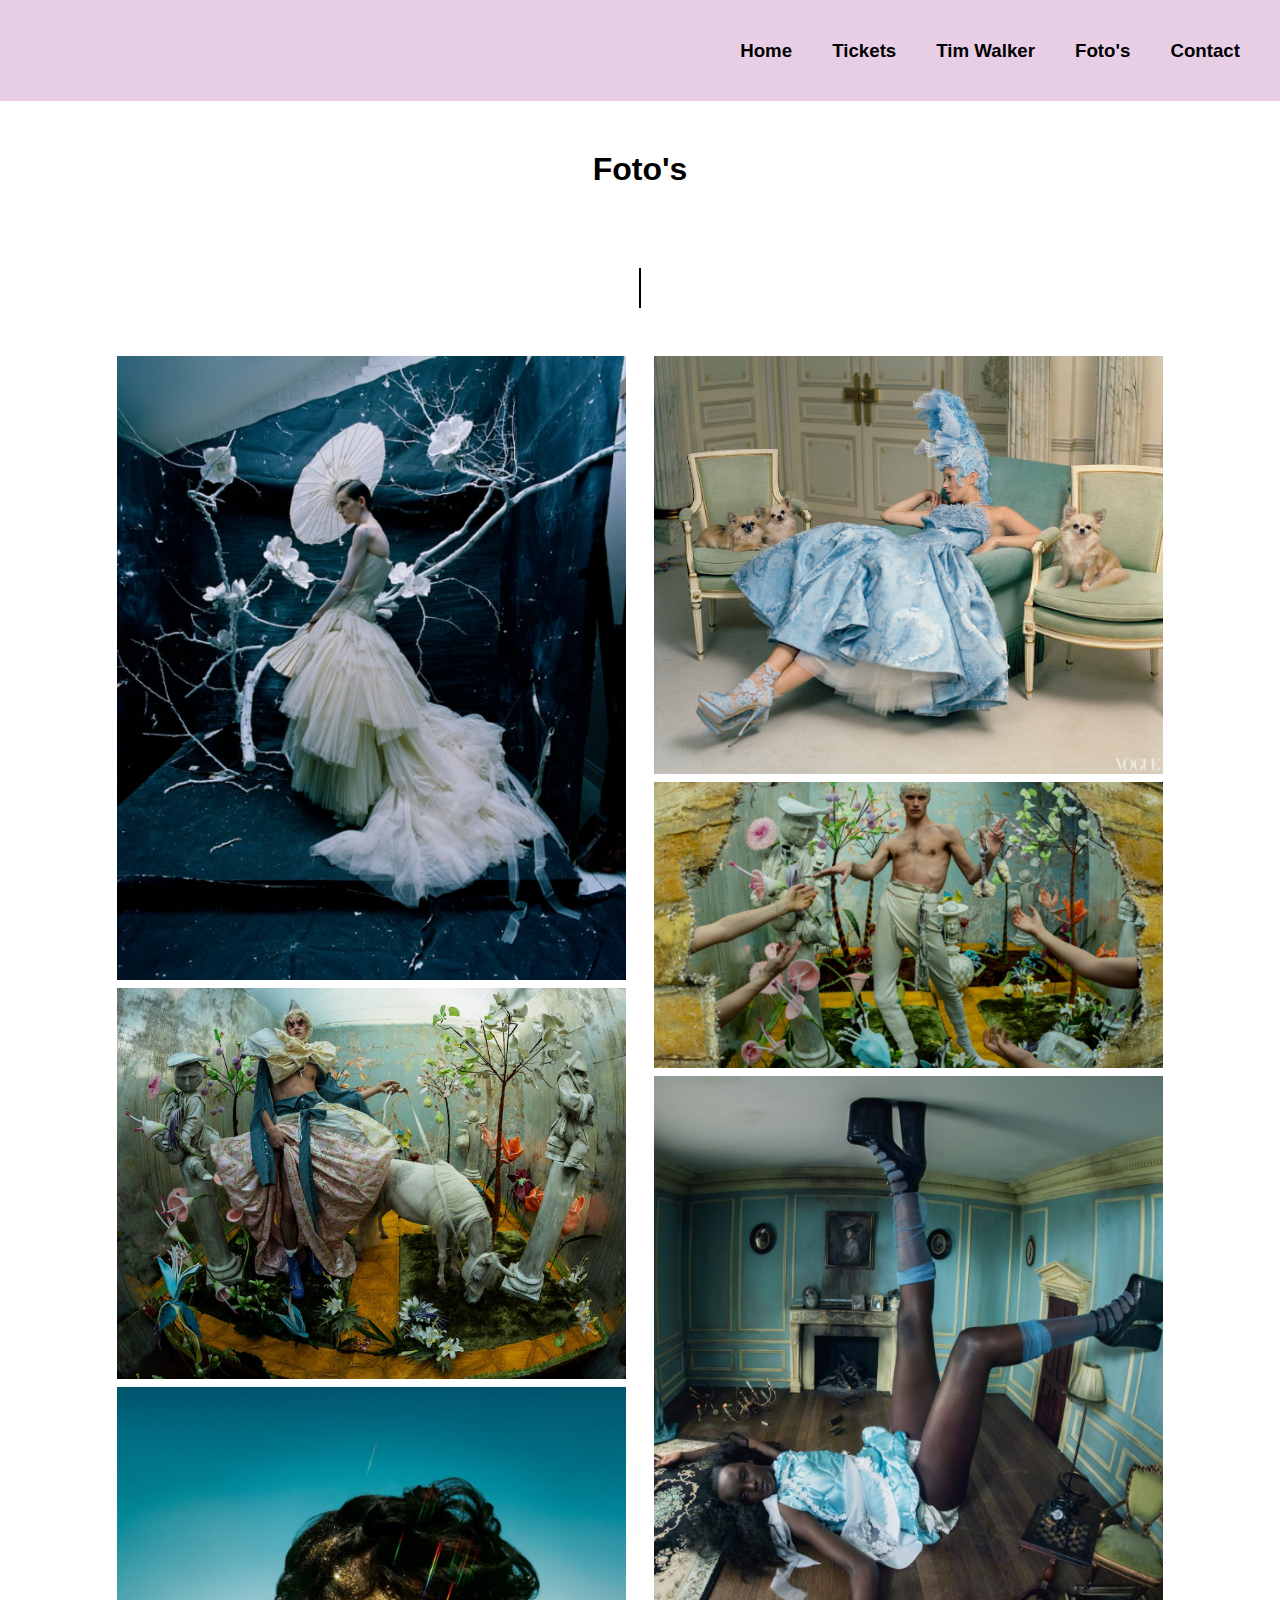
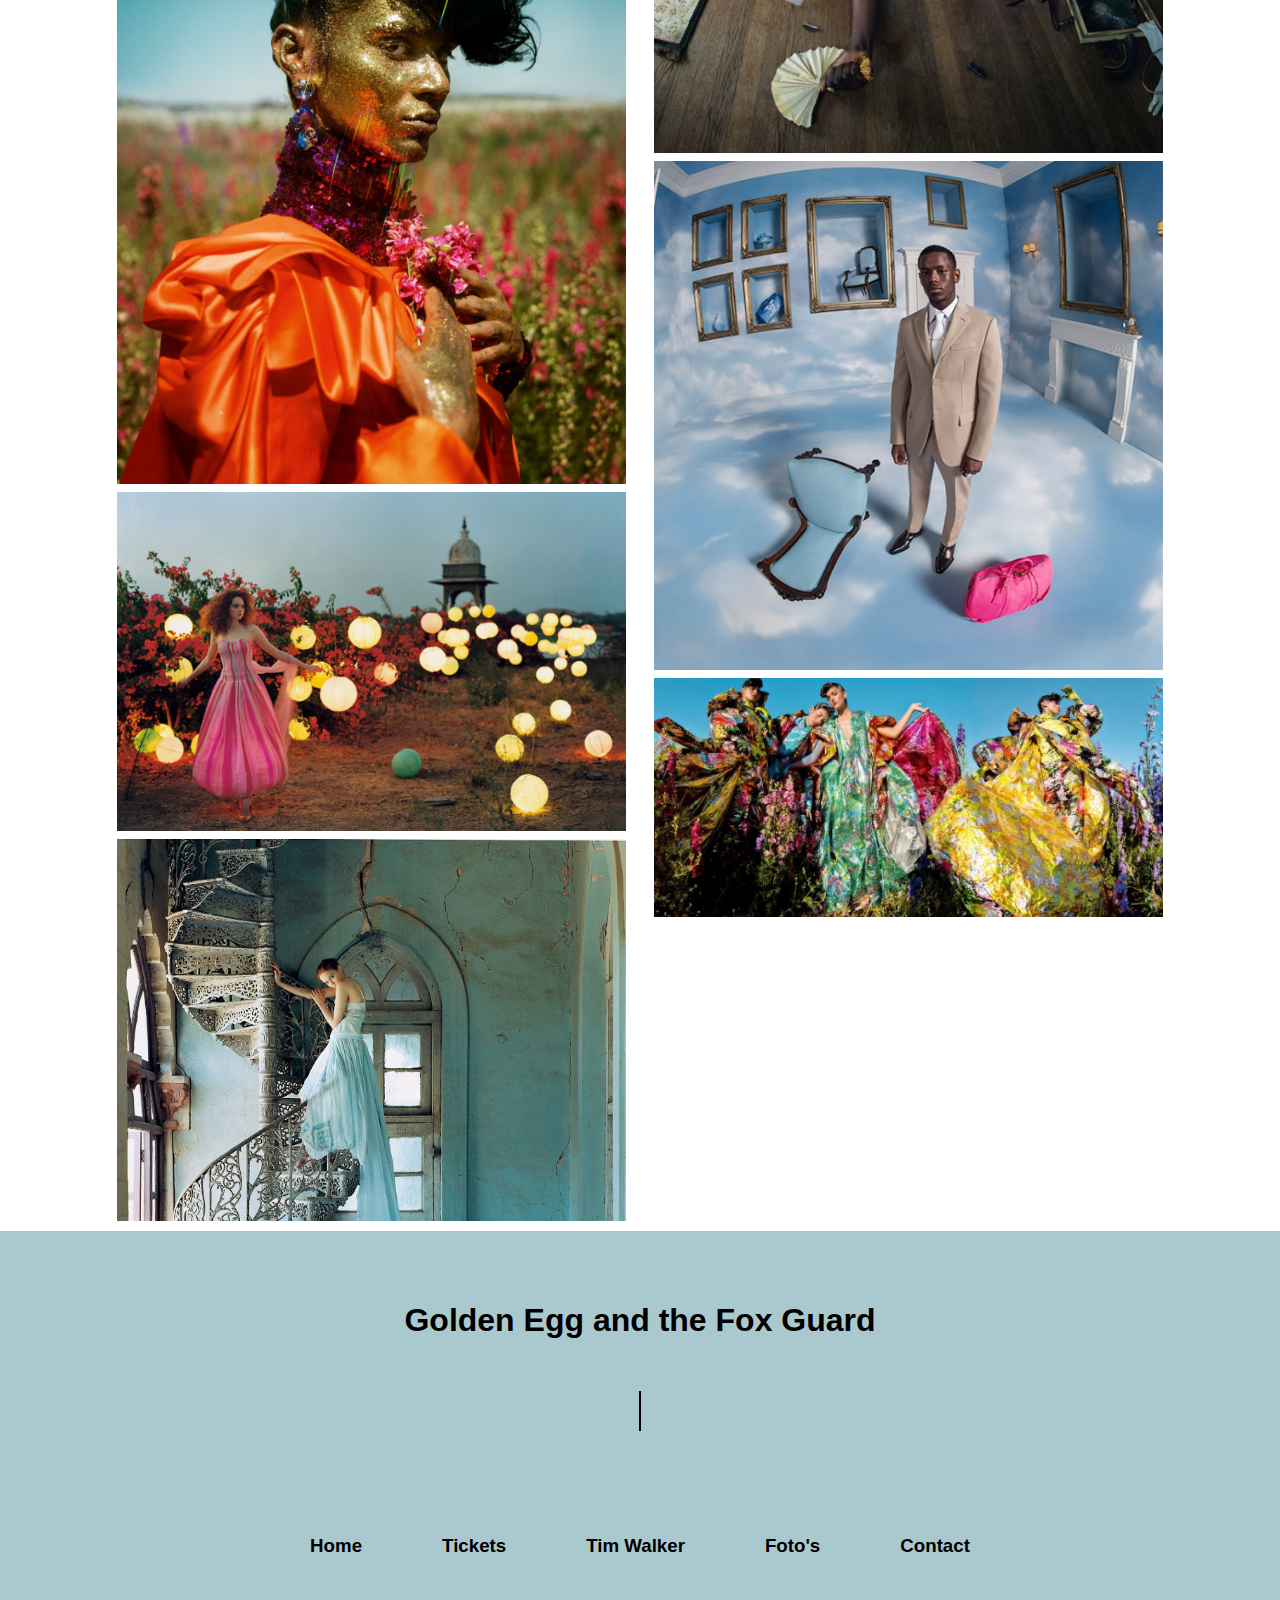
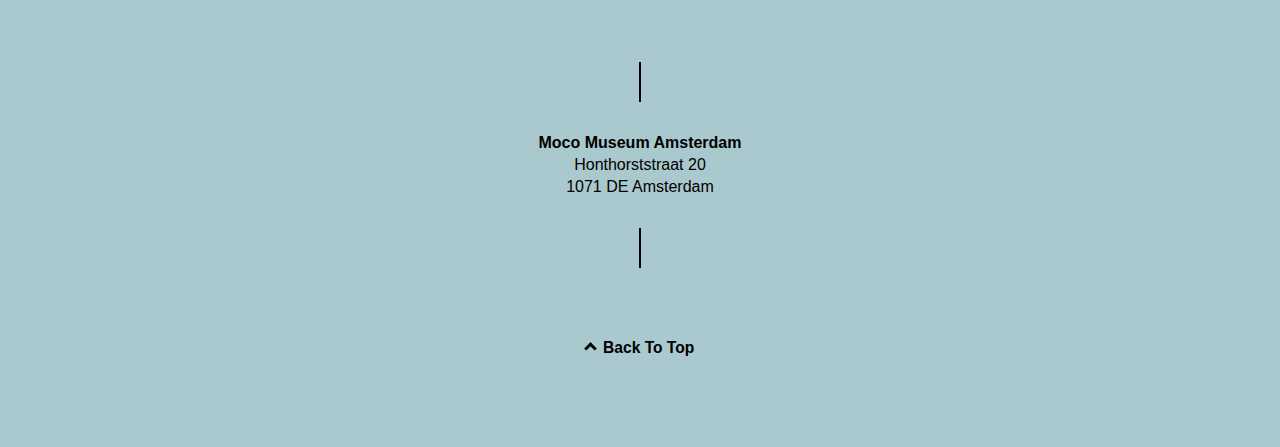
<file: website_MV/Foto/foto.html>
<!DOCTYPE html>
<html lang="en" class="lightmode">
<head>
    <meta charset="UTF-8">
    <meta http-equiv="X-UA-Compatible" content="IE=edge">
    <meta name="viewport" content="width=device-width, initial-scale=1.0">
    <link rel="stylesheet" href="../style.css">
    <link rel="stylesheet" href="foto.css">
    <link rel="stylesheet" href="../Kunstenaar/info.css">
    <script src="../themeloader.js"></script>

    <title>Golden Egg</title>
</head>
<body>
    <nav class="navbar">
        <li>
            <ul><a href="../index.html"><h3>Home</h3></a></ul>
            <ul><a href="../tickets/ticket.html"><h3>Tickets</h3></a></ul>
            <ul><a href="../Kunstenaar/info.html"><h3>Tim Walker</h3></a></ul>
            <ul><a href="foto.html"><h3>Foto's</h3></a></ul>
            <ul><a href="../contact/contact.html"><h3>Contact</h3></a></ul>
        </li>
    </nav>

   <div class="info-tim">
       <div class="naam-tim">
            <h1>Foto's</h1>
       </div>
       <div class="line">
           <div class="vl-f"></div>
       </div>
       
       <div class="row">
            <div class="column">
                <img src="collage-fotos/f1">
                <img src="collage-fotos/f2">
                <img src="collage-fotos/f3">
                <img src="collage-fotos/f4">
                <img src="collage-fotos/f5">
                
            </div>
            <div class="column">
                <img src="collage-fotos/f6">
                <img src="collage-fotos/f7">
                <img src="collage-fotos/f8">
                <img src="collage-fotos/f9">
                <img src="collage-fotos/f10">
            </div>  
        </div>
    </div>
    <footer>
        <h1>Golden Egg and the Fox Guard</h1>
        <div class="vl-f"></div>
        <div class="parts-footer">

            <div class="footer-navbar">
                <li>
                    <ul><a href="../index.html"><h3>Home</h3></a></ul>
            <ul><a href="../tickets/ticket.html"><h3>Tickets</h3></a></ul>
            <ul><a href="../Kunstenaar/info.html"><h3>Tim Walker</h3></a></ul>
            <ul><a href="foto.html"><h3>Foto's</h3></a></ul>
            <ul><a href="../contact/contact.html"><h3>Contact</h3></a></ul>
                </li>
                
            </div>


            <div class="footer-adress">
                <div class="vl-f"></div>
                <p><strong>Moco Museum Amsterdam</strong></p>
                <p>Honthorststraat 20</p>
                <p>1071 DE Amsterdam</p>
                <div class="vl-f"></div>
            </div>
            
            <button id="scrollToTopBtn"><h3><i class="arrow up"></i> Back To Top</h3></button>

        </div>
    </footer>
</body>
</html>
<script>
    var scrollToTopBtn = document.getElementById("scrollToTopBtn")
    var rootElement = document.documentElement
    function scrollToTop() {
  // Scroll to top logic
  rootElement.scrollTo({
    top: 0,
    behavior: "smooth"
  })
}

scrollToTopBtn.addEventListener("click", scrollToTop)
</script>
</file>
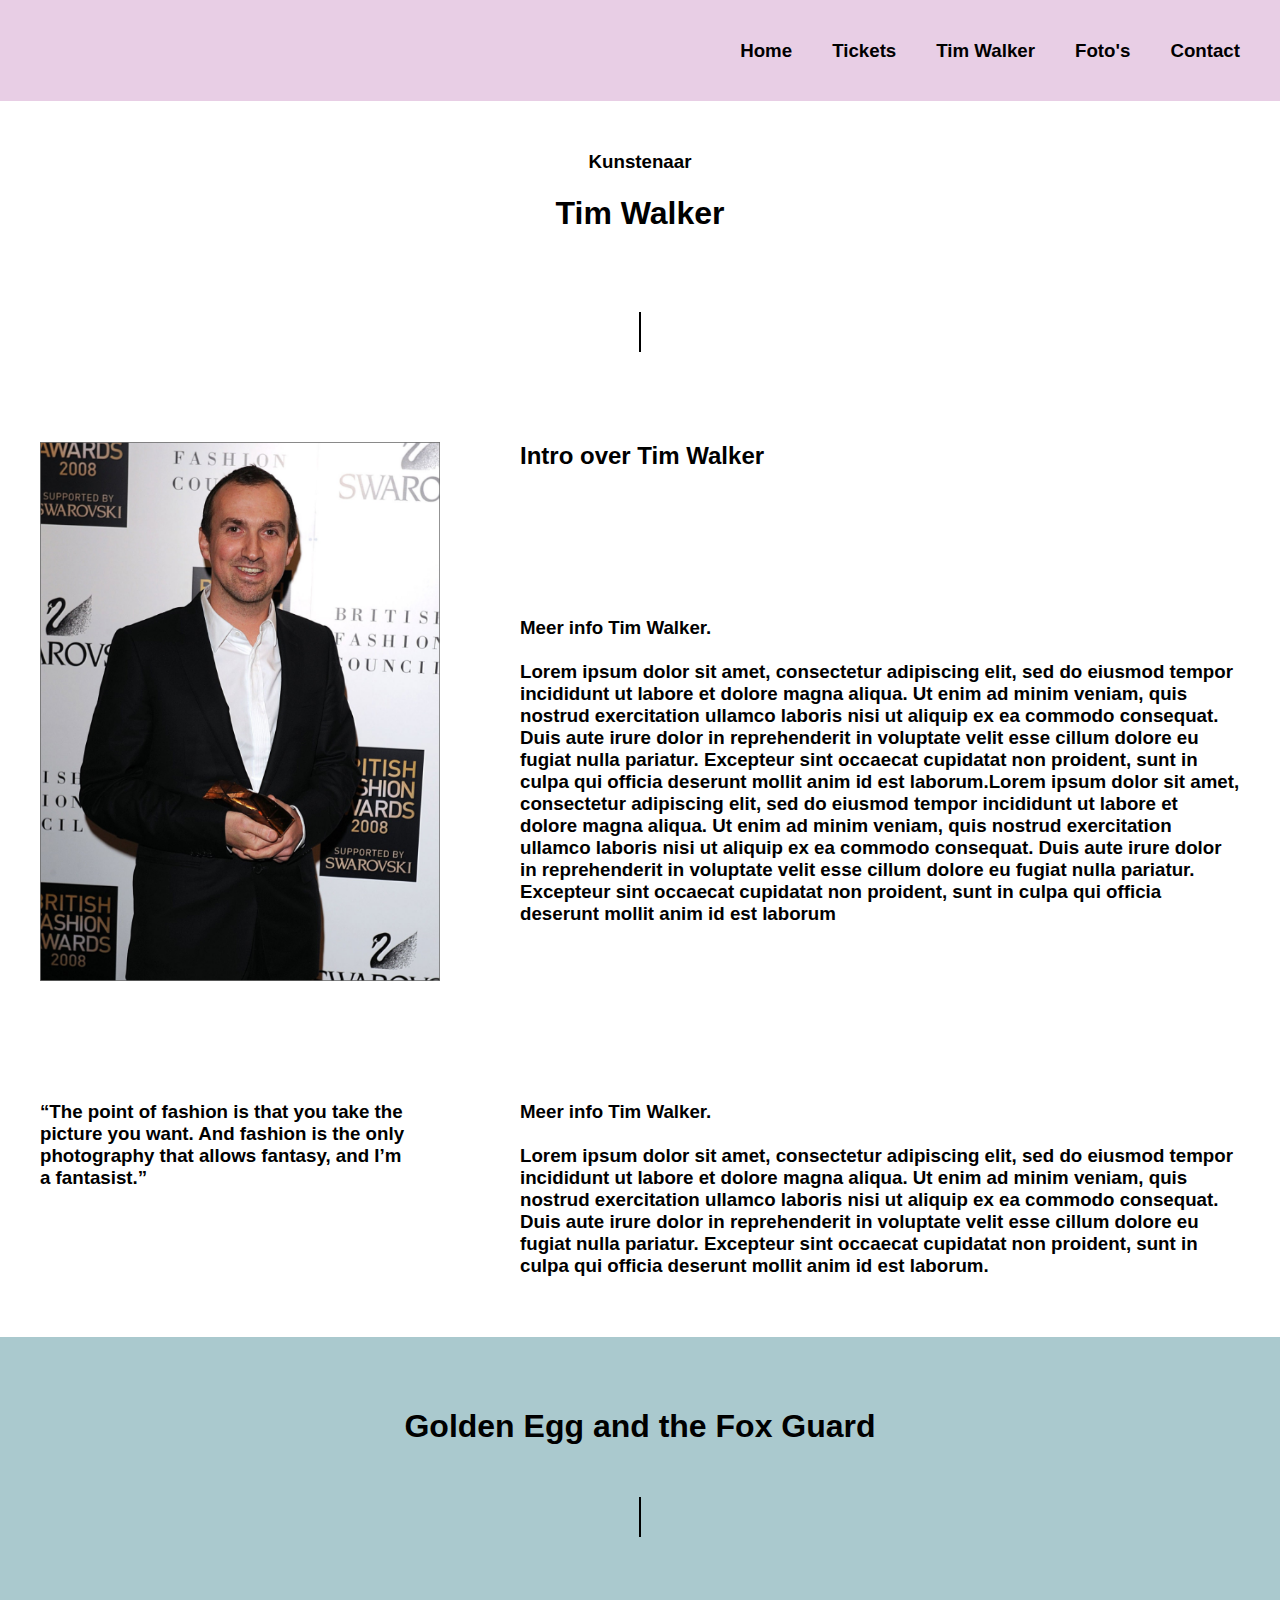
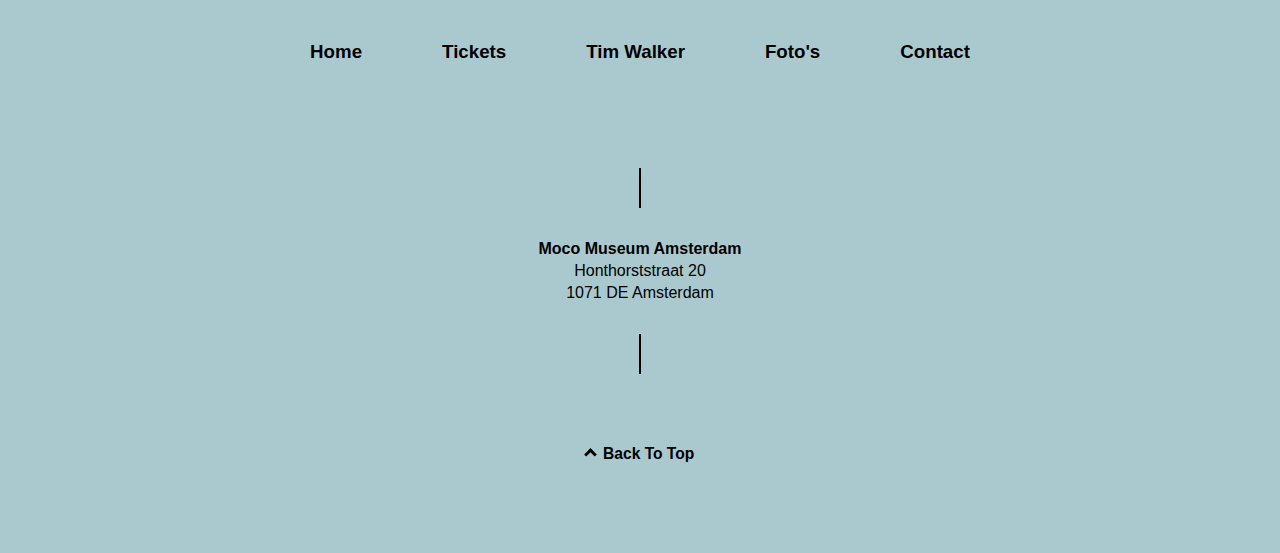
<file: website_MV/Kunstenaar/info.html>
<!DOCTYPE html>
<html lang="en" class="lightmode">
<head>
    <meta charset="UTF-8">
    <meta http-equiv="X-UA-Compatible" content="IE=edge">
    <meta name="viewport" content="width=device-width, initial-scale=1.0">
    <link rel="stylesheet" href="../style.css">
    <link rel="stylesheet" href="info.css">
    <script src="../themeloader.js"></script>
    <title>Golden Egg</title>
</head>
<body>
    <nav class="navbar">
        <li>
            <ul><a href="../index.html"><h3>Home</h3></a></ul>
            <ul><a href="../tickets/ticket.html"><h3>Tickets</h3></a></ul>
            <ul><a href="info.html"><h3>Tim Walker</h3></a></ul>
            <ul><a href="../Foto/foto.html"><h3>Foto's</h3></a></ul>
            <ul><a href="../contact/contact.html"><h3>Contact</h3></a></ul>
        </li>
    </nav>

   <div class="info-tim">
       <div class="naam-tim">
            <h3>Kunstenaar</h3>
            <h1>Tim Walker</h1>
       </div>
       <div class="line">
           <div class="vl-f"></div>
       </div>
       
        <div class="tekst-tim">
            <img id="tim-award" src="../images/unknown2.png" alt="">
            <h2 id="tussen-kopje">Intro over Tim Walker</h2>
            <h3 id="quote"><strong>“The point of fashion is that you take the<br> picture you want. And fashion is the only<br> photography that allows fantasy, and I’m<br> a fantasist.”</strong></h3>
            <h3 id="tekstdeel-1">Meer info Tim Walker. <br><br>Lorem ipsum dolor sit amet, consectetur adipiscing elit, sed do eiusmod tempor incididunt ut labore et dolore magna aliqua. Ut enim ad minim veniam, quis nostrud exercitation ullamco laboris nisi ut aliquip ex ea commodo consequat. Duis aute irure dolor in reprehenderit in voluptate velit esse cillum dolore eu fugiat nulla pariatur. Excepteur sint occaecat cupidatat non proident, sunt in culpa qui officia deserunt mollit anim id est laborum.Lorem ipsum dolor sit amet, consectetur adipiscing elit, sed do eiusmod tempor incididunt ut labore et dolore magna aliqua. Ut enim ad minim veniam, quis nostrud exercitation ullamco laboris nisi ut aliquip ex ea commodo consequat. Duis aute irure dolor in reprehenderit in voluptate velit esse cillum dolore eu fugiat nulla pariatur. Excepteur sint occaecat cupidatat non proident, sunt in culpa qui officia deserunt mollit anim id est laborum </h3>
            <h3 id="tekstdeel-2">Meer info Tim Walker. <br><br>Lorem ipsum dolor sit amet, consectetur adipiscing elit, sed do eiusmod tempor incididunt ut labore et dolore magna aliqua. Ut enim ad minim veniam, quis nostrud exercitation ullamco laboris nisi ut aliquip ex ea commodo consequat. Duis aute irure dolor in reprehenderit in voluptate velit esse cillum dolore eu fugiat nulla pariatur. Excepteur sint occaecat cupidatat non proident, sunt in culpa qui officia deserunt mollit anim id est laborum.</h3>
            <img id="tim-foto" src="../images/unknown3.png" alt="">
        </div>
   </div>

    <footer>
        <h1>Golden Egg and the Fox Guard</h1>
        <div class="vl-f"></div>
        <div class="parts-footer">

            <div class="footer-navbar">
                <li>
                    <ul><a href="../index.html"><h3>Home</h3></a></ul>
                    <ul><a href="../tickets/ticket.html"><h3>Tickets</h3></a></ul>
                    <ul><a href="info.html"><h3>Tim Walker</h3></a></ul>
                    <ul><a href="../Foto/foto.html"><h3>Foto's</h3></a></ul>
                    <ul><a href="../contact/contact.html"><h3>Contact</h3></a></ul>
                </li>
                
            </div>


            <div class="footer-adress">
                <div class="vl-f"></div>
                <p><strong>Moco Museum Amsterdam</strong></p>
                <p>Honthorststraat 20</p>
                <p>1071 DE Amsterdam</p>
                <div class="vl-f"></div>
            </div>
            
            <button id="scrollToTopBtn"><h3><i class="arrow up"></i> Back To Top</h3></button>

        </div>
    </footer>
</body>
</html>
<script>
    var scrollToTopBtn = document.getElementById("scrollToTopBtn")
    var rootElement = document.documentElement
    function scrollToTop() {
  // Scroll to top logic
  rootElement.scrollTo({
    top: 0,
    behavior: "smooth"
  })
}

scrollToTopBtn.addEventListener("click", scrollToTop)
</script>
</file>
<file: webiste_MV/style.css>
/* dark en light mode */
.lightmode{
    --nav-color:#B6B4C2;    
    --color: black;
    --body-color: white;
}

.darkmode{
    --nav-color: #212129;
    --color: white;
    --body-color: #4C5265;
}

html{
    margin: 0;
    padding: 0;
}


body{
    font-family: Arial, Helvetica, sans-serif;
    margin: 0;
    padding: 0;
    min-height: 100vh;
    display: flex;
    flex-direction: column;
    background: var(--body-color);
    color: var(--color);
}
  

/* navbar styling and positioning */
nav{
    background: var(--nav-color);
    color: var(--color);
}

.navbar > li{
    list-style: none;
    display: flex;
    flex-direction: row;
    justify-content: flex-end;
    padding: 5px 40px;
}

.navbar > li> ul > a > h3{
    text-decoration: none;
    color:var(--color);
}

.navbar > li> ul > a:link {
    text-decoration: none;
}

.navbar > li> ul > a > h3:hover{ 
    color:gray;
}

/* section1 */
.section1{
    display: flex;
    flex-direction: column;
    justify-content: center;
    align-items: center;
    
}

.section1 > img{
    width: 1000px;
    height: auto;
}

.btn-toggle {
    display: flex;
    justify-content: left;
    align-items: flex-start;
    margin-right: 900px;
    margin-top: -150px;
    color: black;
    background-color: rgb(247, 178, 75);
    border: 3px black solid;
    padding: 30px;
    border-radius: 50%;
}

/* vertical line */
.vl {
    border-left: 2px solid var(--color);
    height: 20px;
}

.vl-f {
    border-left: 2px solid var(--color);
    height: 40px;
    margin: 30px;
}

/* footer styling and positioning */
footer{
    background: var(--nav-color);
    color: var(--color);
    display: flex;
    flex-direction: column;
    align-items: center;
    margin-top: auto;
    padding: 50px 20px;
}
.parts-footer{
    display: flex;
    flex-direction: column;
}

/* footer navbar */
.footer-navbar{
    background: var(--nav-color);
    color: var(--color);
    float: left;
}

.footer-navbar > li{
    list-style: none;
    display: flex;
    flex-direction: row;
    justify-content: flex-start;
}

.footer-navbar > li > ul{
    padding: 40px;
}

.footer-navbar > li > ul > a > h2{
    text-decoration: none;
    color:var(--color);
}

.footer-navbar > li > ul > a:link {
    text-decoration: none;
}

.footer-navbar > li > ul > a > h2:hover{ 
    color:gray;
}
/* adress footer */
.footer-adress{
    display: flex;
    flex-direction: column;
    align-items: center;
    
}

.footer-adress > p{
    margin: 2px;
    color: var(--color);
}


/* back to top btn */
#scrollToTopBtn {
    background: var(--nav-color);
    border: none;
    color: var(--color);
    cursor: pointer;
    
    padding: 25px;
}
#scrollToTopBtn:hover{
    background: rgba(255, 255, 255, 0);
}


/* to get the arrow */
.arrow {
    border: solid var(--color);
    border-width: 0 3px 3px 0;
    display: inline-block;
    padding: 3px;
    margin-right: 4px;
}

.up{
    transform: rotate(-135deg);
    -webkit-transform: rotate(-135deg);
}
</file>
<file: webiste_MV/contact/contact.css>
.forms{
    display: flex;
    flex-direction: row;
}
.forms > img{
    width: 50%;
    height: auto;
}

.tijd-from{
    text-align: left;
    margin: 40px;
}

.tijd-from > li > ul > p{
    text-decoration: none;
    color:black;
}

.tijd-from > form{
    display: flex;
    flex-direction: column;
}

.tijd-from > form > label{
    margin-top: 20px ;    
}

#send{
    background-color: white;
    border: 2px solid gray;
    color: gray;
    margin: 20px 0px;
    padding: 10px 15px;
}

#route{
    text-align: center;
}

.map{
    margin: 60px;
}
</file>
<file: webiste_MV/Kunstenaar/info.css>
.naam-tim{
    text-align: center;
    margin: 50px 0px;
}

#tim-award{
    grid-area: img;
    width: 400px;
    height: auto;
    margin: 60px 40px;
}

#tussen-kopje{
    grid-area: tussen;
}

#quote{
    grid-area: quote;
    margin: 60px 40px;
}

#tekstdeel-1{
    grid-area: deel1;
}

#tim-foto{
    grid-area: foto;
}

#tekstdeel-2{
    grid-area: deel2;
}

#tim-foto{
    grid-area: img2;
    width: 350px;
    height: auto;
    margin: 40px;
}

.tekst-tim{
    margin: 150px;
    display: grid;
    grid-template-columns: auto;
    grid-template-rows: auto;
    grid-template-areas: 
    "img img tussen tussen tussen tussen tussen"
    "img img deel1 deel1 deel1 deel1 deel1"
    "img img deel1 deel1 deel1 deel1 deel1"
    "img img deel2 deel2 deel2 img2 img2"
    "quote quote deel2 deel2 deel2 img2 img2"
    "quote quote deel2 deel2 deel2 img2 img2";
}

.line{
    display: flex;
    justify-content: center;
    align-items: center;
}
</file>
<file: webiste_MV/Foto/foto.css>
.row {
    display: flex;
    justify-content: center;
    align-content: center;
    flex-wrap: wrap;
    padding: 0 4px;
  }
  
  /* Create four equal columns that sits next to each other */
  .column {
    flex: 25%;
    max-width: 40%;
    padding: 0 4px;
    margin: 10px;
  }
  
  .column img {
    margin-top: 8px;
    vertical-align: middle;
    width: 100%;
  }
</file>
<file: website_MV/style.css>
/* dark en light mode */
.lightmode{
    --nav-color:#E8CEE5;    
    --color: black;
    --body-color: #FFFFFF;
    --footer-color: #AAC9CE;
    --btn-color: #737291;
    --btn-color2: #8180A4 ;
}

.darkmode{
    --nav-color: #315372;
    --color: white;
    --body-color: #3153728c;
    --footer-color: #315372;
    --btn-color: #50718E;
    --btn-color2: #315372 ;
}


 
html{
    margin: 0;
    padding: 0;
}


body{
    font-family: Arial, Helvetica, sans-serif;
    margin: 0;
    padding: 0;
    min-height: 100vh;
    display: flex;
    flex-direction: column;
    background: var(--body-color);
    color: var(--color);
}
  

/* navbar styling and positioning */
nav{
    background: var(--nav-color);
    color: var(--color);
}

.navbar > li{
    list-style: none;
    display: flex;
    flex-direction: row;
    justify-content: flex-end;
    padding: 5px 40px;
}

.navbar > li> ul > a > h3{
    text-decoration: none;
    color:var(--color);
}

.navbar > li> ul > a:link {
    text-decoration: none;
}

.navbar > li> ul > a > h3:hover{ 
    color:gray;
}

/* section1 */
.section1{
    display: flex;
    flex-direction: column;
    justify-content: center;
    align-items: center;
    
}

.img-etc{
    display: flex;
    flex-direction: row;
}

.img-etc > img{
    width: 1000px;
    height: auto;
}

/* .btn{
    border-radius: 50%;    
    padding: 30px;
    float: right;
}

.btn > h3{
 margin: 0;
 padding: 0;
 color: var(--btn-color2);
 transform: rotate(-30deg);
 margin: -9px;
}

.btn-group{
    display: flex;
    align-items: flex-end;
    color: black;
}

.btn-group button{
    position: absolute;
}

.btn-toggle1{
    left: 19%;
    z-index: 4;
    width: 75px;
    height: 75px;
    text-align: center;
    background: white;
    border: none;
}

.btn-toggle2{
    left: 18.7%;
    z-index: 1;
    width: 95px;
    height: 95px;
    background: var(--btn-color);
    border: none; 
}

.btn-toggle4{
    left: 19%;
    z-index: 3;    
    width: 85px;
    height: 85px;
    background: var(--btn-color2);
    border: none;
} */

.vos-licht{
    width: 100px;
    height: 126px;
    background: url('images/vos1.png') no-repeat;
}

.vos-donker{
    width: 100px;
    height: 126px;
    background: url('images/vos2.png') no-repeat;
}

#vos{
    margin-right: 50%;
}


/* vertical line */
.vl {
    border-left: 2px solid var(--color);
    height: 20px;
}

.vl-f {
    border-left: 2px solid var(--color);
    height: 40px;
    margin: 30px;
}

/* footer styling and positioning */
footer{
    background: var(--footer-color);
    color: var(--color);
    display: flex;
    flex-direction: column;
    align-items: center;
    margin-top: auto;
    padding: 50px 20px;
}
.parts-footer{
    display: flex;
    flex-direction: column;
}

/* footer navbar */
.footer-navbar{
    background: var(--footer-color);
    color: var(--color);
    float: left;
}

.footer-navbar > li{
    list-style: none;
    display: flex;
    flex-direction: row;
    justify-content: flex-start;
}

.footer-navbar > li > ul{
    padding: 40px;
}

.footer-navbar > li > ul > a > h3{
    text-decoration: none;
    color:var(--color);
}

.footer-navbar > li > ul > a:link {
    text-decoration: none;
}

.footer-navbar > li > ul > a > h3:hover{ 
    color:gray;
}
/* adress footer */
.footer-adress{
    display: flex;
    flex-direction: column;
    align-items: center;
    
}

.footer-adress > p{
    margin: 2px;
    color: var(--color);
}


/* back to top btn */
#scrollToTopBtn {
    background: var(--footer-color);
    border: none;
    color: var(--color);
    cursor: pointer;
    
    padding: 25px;
}
#scrollToTopBtn:hover{
    background: rgba(255, 255, 255, 0);
}


/* to get the arrow */
.arrow {
    border: solid var(--color);
    border-width: 0 3px 3px 0;
    display: inline-block;
    padding: 3px;
    margin-right: 4px;
}

.up{
    transform: rotate(-135deg);
    -webkit-transform: rotate(-135deg);
}

audio{
    display: none;
}

.center{
	top: 50%;
	left: 50%;
	transform: translate(-50%, -50%);
    float: right;
}

.box{
  width: 74px;
  height: 74px;
  box-sizing: border-box;
  border-style: solid;
  border-width: 37px 0px 37px 74px;
  border-color: transparent transparent transparent var(--btn-color);
  transition: all 100ms ease-in-out;
}

.pause{
  border-style: double;
  border-width:0px 0px 0px 60px;
}




@media screen and (max-width: 800px) {
    nav{
        background: var(--nav-color);
        color: var(--color);
    }
    .navbar > li{
        list-style: none;
        display: flex;
        flex-direction: row;
        justify-content: flex-end;
        font-size: 8px;
    }

    .section1 > h1{
        font-size: 15px;
    }

    .section1 > h2{
        font-size: 12px;
    }
   
    .section1 > img{
        width: 400px; 
        height: auto;
    }

    .btn-toggle {
        display: flex;
        justify-content: left;
        align-items: flex-start;
        margin-right: 300px;
        margin-top: -50px;
        color: black;
        background-color: rgb(247, 178, 75);
        border: 3px black solid;
        padding: 10px;
        font-size: 7px;
        border-radius: 50%;
    }

    footer > h1{
        font-size: 15px;
    }

    .footer-navbar > li > ul > a > h2{
        font-size: 8px;
        padding:2px !important;
    }
    .footer-navbar > li{
        flex-wrap: wrap;
        justify-content: space-around;
        align-items: center;
    }

}
</file>
<file: website_MV/contact/contact.css>
.forms{
    display: flex;
    flex-direction: row;
}
.forms > img{
    width: 50%;
    height: auto;
}

.tijd-from{
    text-align: left;
    margin: 40px;
}

.tijd-from > li > ul > p{
    text-decoration: none;
    color:black;
}

.tijd-from > form{
    display: flex;
    flex-direction: column;
}

.tijd-from > form > label{
    margin-top: 20px ;    
}

#send{
    background-color: white;
    border: 2px solid gray;
    color: gray;
    margin: 20px 0px;
    padding: 10px 15px;
}

#route{
    text-align: center;
}

.map{
    margin: 60px;
}
</file>
<file: website_MV/Kunstenaar/info.css>
.naam-tim{
    text-align: center;
    margin: 50px 0px;
}

#tim-award{
    grid-area: img;
    width: 400px;
    height: auto;
    margin: 60px 40px;
}

#tussen-kopje{
    grid-area: tussen;
    margin: 60px 40px;
}

#quote{
    grid-area: quote;
    margin: 60px 40px;
}

#tekstdeel-1{
    grid-area: deel1;
    margin: 60px 40px;
}


#tekstdeel-2{
    grid-area: deel2;
    margin: 60px 40px;
}

#tim-foto{
    grid-area: img2;
    width: 350px;
    height: auto;
    margin: 40px;
}


.tekst-tim{
    margin: auto;
    display: grid;
    grid-template-columns: auto;
    grid-template-rows: auto;
    grid-template-areas: "img img tussen tussen tussen tussen"
    "img img deel1 deel1 deel1 deel1"
    "img img deel1 deel1 deel1 deel1"
    "quote quote deel2 deel2 deel2 img2"
    "quote quote deel2 deel2 deel2 img2"
    "quote quote deel2 deel2 deel2 img2";
}
.tekst-tim { 
        
    }
.line{
    display: flex;
    justify-content: center;
    align-items: center;
}

@media all  and (max-width: 800px) {
.tekst-tim{

    grid-template-areas: 
    "tussen tussen"
    "img img"
    "img img"
    "img img"
    "quote quote"
    "quote quote"
    "quote quote"
    
    "deel1 deel1"
    "deel1 deel1"
    "deel2 deel2"
    "deel2 deel2"
    "deel2 deel2"
    "img2 img2"
    "img2 img2"
    "img2 img2"; 
    }
    
}

@media all  and (max-width: 1300px) {
    #tim-foto{
        display: none;
    }
    
    .tekst-tim{

        grid-template-areas: "img img tussen tussen tussen tussen"
    "img img deel1 deel1 deel1 deel1"
    "img img deel1 deel1 deel1 deel1"
    "quote quote deel2 deel2 deel2  deel2"
    "quote quote deel2 deel2 deel2  deel2"
    "quote quote deel2 deel2 deel2  deel2";

        }
}
</file>
<file: website_MV/Foto/foto.css>
.row {
    display: flex;
    justify-content: center;
    align-content: center;
    flex-wrap: wrap;
    padding: 0 4px;
  }
  
  /* Create four equal columns that sits next to each other */
  .column {
    flex: 25%;
    max-width: 40%;
    padding: 0 4px;
    margin: 10px;
  }
  
  .column img {
    margin-top: 8px;
    vertical-align: middle;
    width: 100%;
  }
</file>
